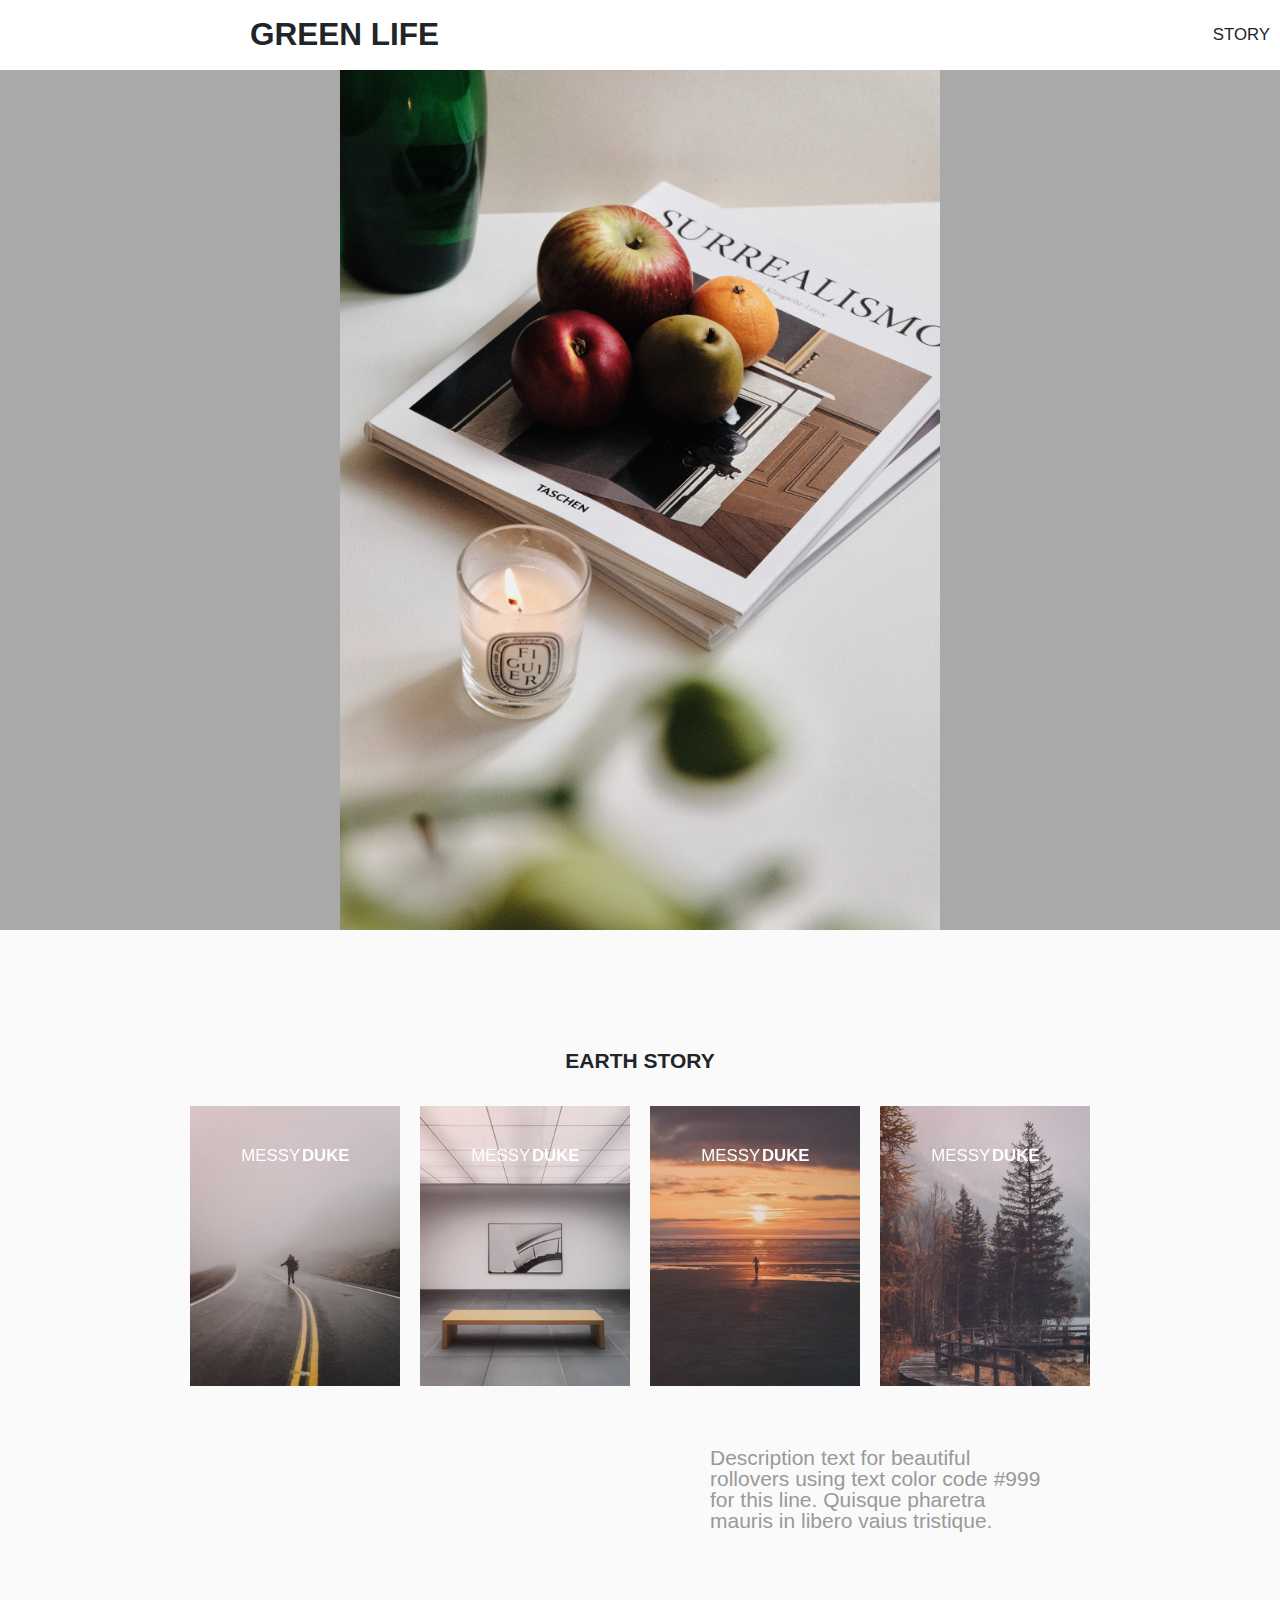
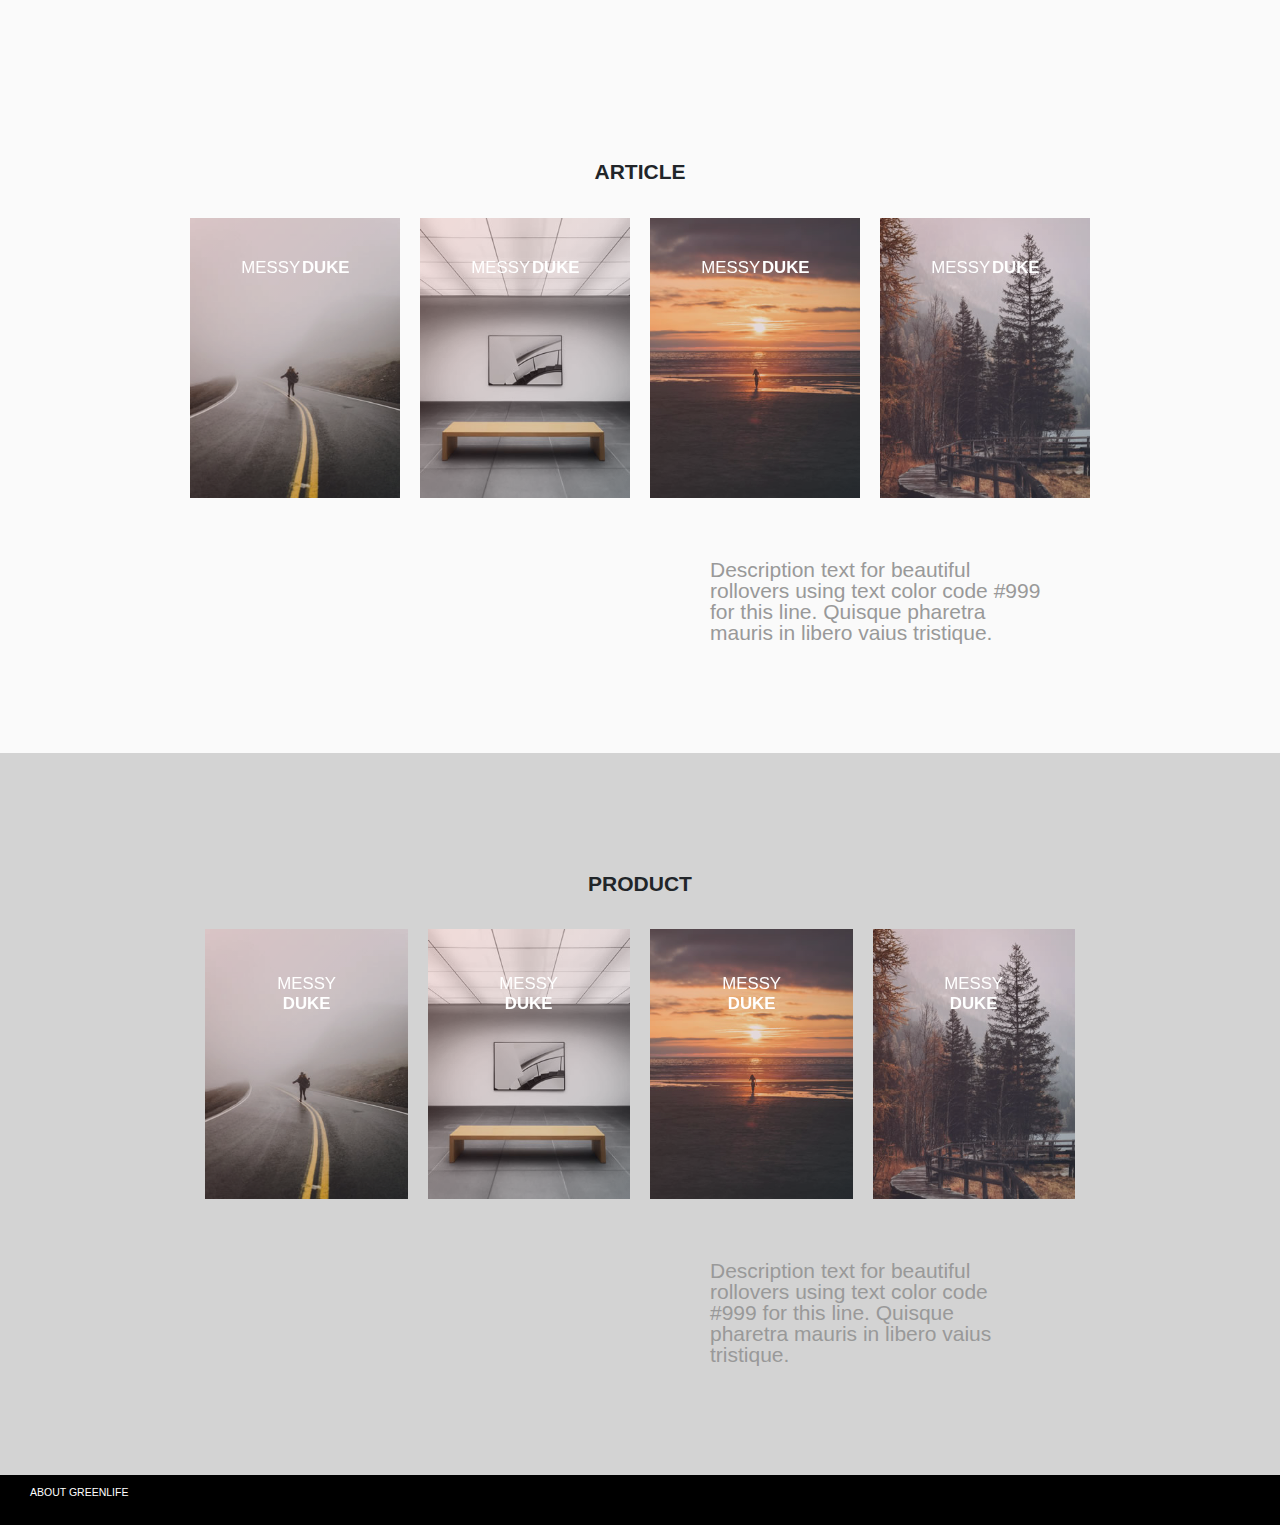
<file: index.html>
<!DOCTYPE html>
<html lang="en">

<head>
  <meta charset="UTF-8" />
  <meta name="viewport" content="width=device-width, initial-scale=1.0" />
  <meta http-equiv="X-UA-Compatible" content="ie=edge" />

  <link rel="stylesheet" href="https://fonts.googleapis.com/css?family=Open+Sans:400,600" />

  <!-- Google web font "Open Sans" -->
  <link rel="stylesheet" href="css/all.min.css" />
  <link rel="stylesheet" href="css/bootstrap.min.css" />
  <link rel="stylesheet" href="css/templatemo-style.css" />
  <title>예린이의 그린라이프</title>
  <meta name="whatmeans" content="whatmeans" />
  <meta name="description" content="그린라이프에 대하여">
  <meta name="keywords" content="그린라이프">
  <meta property="og:type" content="website">
  <meta property="og:title" content="예린이의 그린라이프">
  <meta property="og:description" content="그린라이프에 대하여">
  <meta property="og:url" content="https://ourgreenworld.netlify.app/">
  <meta property="al:web:url" content="https://ourgreenworld.netlify.app/">
  <meta name="viewport" content="width=device-width">
  <meta property="twitter:title" content="예린이의 그린라이프">
  <meta name="twitter:description" content="그린라이프에 대하여">
  <link rel="canonical" href="https://ourgreenworld.netlify.app/">
</head>

<body>

  <!-- 브랜드이름과 메뉴바 -->
 <div class="nav">
    <div class="brand-name">GREEN LIFE</div>
    <div class="nav-right-items">
      <div class="nav-item">STORY</div>
    </div>
      </div>
 
<!-- main사진 -->
  <div id="our_place">

    <div class="colorbox">
    <div class="picture-container-01">
          <img src="img/image_1.jpg" alt="Image" class="img-fluid"  />
        </div>
      </div>
        </div>
  
<!-- CONTENTS -->
<div class="contents">
    <!-- EARTH STORY -->
    <section id="gallery">
      <div class="container-fluid">
        <div class="row">
          <div class="col-12 tm-section-title-mb tm-gallery-title-col">
            <div class="tm-section-title-2">EARTH STORY</div>
            <!-- <hr class="tm-section-title-underline" /> -->
<!-- 글 옆에 줄 긋기 -->
          </div>
  
          <div class="col-12">
            <div class="grid">
              <figure class="effect-duke mb-3">
                <img src="img/forty_image_11.jpg" alt="Image" class="img-fluid" />
                <figcaption>
                  <h2>Messy <span>Duke</span></h2>
                  <p>When he looks at the sky, he feels to run.</p>
                  <a href="#">View more</a>
                </figcaption>
              </figure>
              <figure class="effect-duke">
                <img src="img/forty_image_12.jpg" alt="Image" class="img-fluid" />
                <figcaption>
                  <h2>Messy <span>Duke</span></h2>
                  <p>When he looks at the sky, he feels to run.</p>
                  <a href="page-2.html">View more</a>
                </figcaption>
              </figure>
              <figure class="effect-duke mb-3">
                <img src="img/forty_image_13.jpg" alt="Image" class="img-fluid" />
                <figcaption>
                  <h2>Messy <span>Duke</span></h2>
                  <p>When he looks at the sky, he feels to run.</p>
                  <a href="#">View more</a>
                </figcaption>
              </figure>
              <figure class="effect-duke">
                <img src="img/forty_image_14.jpg" alt="Image" class="img-fluid" />
                <figcaption>
                  <h2>Messy <span>Duke</span></h2>
                  <p>When he looks at the sky, he feels to run.</p>
                  <a href="#">View more</a>
                </figcaption>
              </figure>
            </div>
          </div>
  
          <div class="col-md-6 tm-section-col-4">
            <div class="tm-section-text-container-4">
              <p class="tm-text-secondary mb-0">
                Description text for beautiful rollovers using text color code
                #999 for this line. Quisque pharetra mauris in libero vaius
                tristique.
              </p>
            </div>
          </div>
        </div>
      </div>
    </section>

  <!-- ARTICLE -->
  <section id="gallery">
    <div class="container-fluid">
      <div class="row">
        <div class="col-12 tm-section-title-mb tm-gallery-title-col">
          <div class="tm-section-title-2">ARTICLE</div>
<!-- <hr class="tm-section-title-underline" /> -->
<!-- 글 옆에 줄 긋기 -->
        </div>

        <div class="col-12">
          <div class="grid">
            <figure class="effect-duke mb-3">
              <img src="img/forty_image_11.jpg" alt="Image" class="img-fluid" />
              <figcaption>
                <h2>Messy <span>Duke</span></h2>
                <p>When he looks at the sky, he feels to run.</p>
                <a href="#">View more</a>
              </figcaption>
            </figure>
            <figure class="effect-duke">
              <img src="img/forty_image_12.jpg" alt="Image" class="img-fluid" />
              <figcaption>
                <h2>Messy <span>Duke</span></h2>
                <p>When he looks at the sky, he feels to run.</p>
                <a href="page-2.html">View more</a>
              </figcaption>
            </figure>
            <figure class="effect-duke mb-3">
              <img src="img/forty_image_13.jpg" alt="Image" class="img-fluid" />
              <figcaption>
                <h2>Messy <span>Duke</span></h2>
                <p>When he looks at the sky, he feels to run.</p>
                <a href="#">View more</a>
              </figcaption>
            </figure>
            <figure class="effect-duke">
              <img src="img/forty_image_14.jpg" alt="Image" class="img-fluid" />
              <figcaption>
                <h2>Messy <span>Duke</span></h2>
                <p>When he looks at the sky, he feels to run.</p>
                <a href="#">View more</a>
              </figcaption>
            </figure>
          </div>
        </div>

        <div class="col-md-6 tm-section-col-4">
          <div class="tm-section-text-container-4">
            <p class="tm-text-secondary mb-0">
              Description text for beautiful rollovers using text color code
              #999 for this line. Quisque pharetra mauris in libero vaius
              tristique.
            </p>
          </div>
        </div>
      </div>
    </div>
  </section>
</div>

   <!-- PRODUCT -->
   <div class="product-colorbox">   
   <section id="gallery">
    <div class="container-fluid">
      <div class="row">
        <div class="col-12 tm-section-title-mb tm-gallery-title-col">
          <div class="tm-section-title-2">PRODUCT</div>
        </div>
          <!-- <hr class="tm-section-title-underline" /> -->
          <!-- 글 옆에 줄 긋기 -->
        </div>
        <div class="col-12">
          <div class="grid">
            <figure class="effect-duke mb-3">
              <img src="img/forty_image_11.jpg" alt="Image" class="img-fluid" />
              <figcaption>
                <h2>Messy <span>Duke</span></h2>
                <p>When he looks at the sky, he feels to run.</p>
                <a href="#">View more</a>
              </figcaption>
            </figure>
            <figure class="effect-duke">
              <img src="img/forty_image_12.jpg" alt="Image" class="img-fluid" />
              <figcaption>
                <h2>Messy <span>Duke</span></h2>
                <p>When he looks at the sky, he feels to run.</p>
                <a href="page-2.html">View more</a>
              </figcaption>
            </figure>
            <figure class="effect-duke mb-3">
              <img src="img/forty_image_13.jpg" alt="Image" class="img-fluid" />
              <figcaption>
                <h2>Messy <span>Duke</span></h2>
                <p>When he looks at the sky, he feels to run.</p>
                <a href="#">View more</a>
              </figcaption>
            </figure>
            <figure class="effect-duke">
              <img src="img/forty_image_14.jpg" alt="Image" class="img-fluid" />
              <figcaption>
                <h2>Messy <span>Duke</span></h2>
                <p>When he looks at the sky, he feels to run.</p>
                <a href="#">View more</a>
              </figcaption>
            </figure>
          </div>
        </div>

        <div class="col-md-6 tm-section-col-4">
          <div class="tm-section-text-container-4">
            <p class="tm-text-secondary mb-0">
              Description text for beautiful rollovers using text color code
              #999 for this line. Quisque pharetra mauris in libero vaius
              tristique.
            </p>
          </div>
        </div>
      </div>
    </div>
  </section>
 <!-- INFORMATION -->
<div class="information">
  <div class="about">ABOUT GREENLIFE</div>
</div>
  <!-- Contact -->
  <!-- <section id="contact" class="tm-section-contact">
    <div class="row tm-contact-section">
      <div class="col-md-6 px-0">
        <div class="tm-bg-white-alpha tm-contact-left">
          <div class="media mb-5">
            <a href="#" class="tm-contact-link">
              <span class="tm-contact-icon-container">
                <span class="tm-contact-icon-container-inner">
                  <i class="fas fa-phone tm-contact-icon tm-phone-icon"></i>
                </span>
              </span>
              <span class="media-body"> 010-020-0340 </span>
            </a>
          </div>
          <div class="media mb-5">
            <a href="mailto:" class="tm-contact-link">
              <span class="tm-contact-icon-container">
                <span class="tm-contact-icon-container-inner">
                  <i class="fas fa-envelope tm-contact-icon"></i>
                </span>
              </span>
              <span class="media-body"> info@company.com </span>
            </a>
          </div>
          <div class="media">
            <a href="" class="tm-contact-link">
              <span class="tm-contact-icon-container">
                <span class="tm-contact-icon-container-inner">
                  <i class="fas fa-map-marker-alt tm-contact-icon"></i>
                </span>
              </span>
              <span class="media-body">
                6120 Suspendisse ultricies<br />Scelerisque tellus, ID
                10260<br />Magna aliquet porttitor
              </span>
            </a>
          </div>
        </div>
      </div>
      <div class="col-md-6 px-0">
        <div class="tm-contact-form-container">
          <form action="index.html" method="POST" class="tm-contact-form">
            <div class="form-group">
              <input type="text" id="contact_name" name="contact_name"
                class="form-control rounded-0 border-top-0 border-right-0 border-left-0" placeholder="Your Name"
                required />
            </div>
            <div class="form-group">
              <input type="email" id="contact_email" name="contact_email"
                class="form-control rounded-0 border-top-0 border-right-0 border-left-0" placeholder="Email" required />
            </div>
            <div class="form-group">
              <textarea rows="4" id="contact_message" name="contact_message"
                class="form-control rounded-0 border-top-0 border-right-0 border-left-0" placeholder="Message"
                required></textarea>
            </div>
            <div class="text-right">
              <button type="submit" class="btn tm-btn-submit rounded-0">
                Send
              </button>
            </div>
          </form>
        </div>
      </div>
    </div>
  </section>

  <section id="outro">
    <div class="container-fluid">
      <div class="row">
        <div class="col-sm-12 col-md-6">
          <div class="tm-section-text-container-5 tm-text-white">
            <p>
              Fusce a porttitor augue. Phasellus nec faucibus erat, vitae
              sagittis arcu. Quisque viverra dui purus, at rutrum nibh
              suscipit ut.
            </p>
            <i>&ldquo;Lorem ipsum dolor sit amet, consectetur adipiscing
              elit. Duis cursus ac mauris maximus auctor.&rdquo;</i>
          </div>
        </div>
        <div class="col-sm-12 col-md-6">
          <div class="tm-section-text-container-6">
            <a class="tm-social-icon-container">
              <span class="tm-social-icon-container-inner">
                <i class="fab fa-facebook-f"></i>
              </span>
            </a>
            <a class="tm-social-icon-container">
              <span class="tm-social-icon-container-inner">
                <i class="fab fa-twitter"></i>
              </span>
            </a>
            <a class="tm-social-icon-container">
              <span class="tm-social-icon-container-inner">
                <i class="fab fa-instagram"></i>
              </span>
            </a>
            <a class="tm-social-icon-container">
              <span class="tm-social-icon-container-inner">
                <i class="fab fa-google-plus-g"></i>
              </span>
            </a>
          </div>
        </div>
      </div>
      <div class="row">
        <footer class="col-sm-12 col-md-6 offset-md-6 px-md-0">
          <p class="tm-copyright-text mb-0 tm-text-primary">
            Copyright &copy; 2019 Company Name

            - Design: <a rel="nofollow" href="https://www.facebook.com/templatemo">TemplateMo</a>
          </p>
        </footer>
      </div>
    </div>
  </section>
  </div>
</body>

</html> -->
</file>
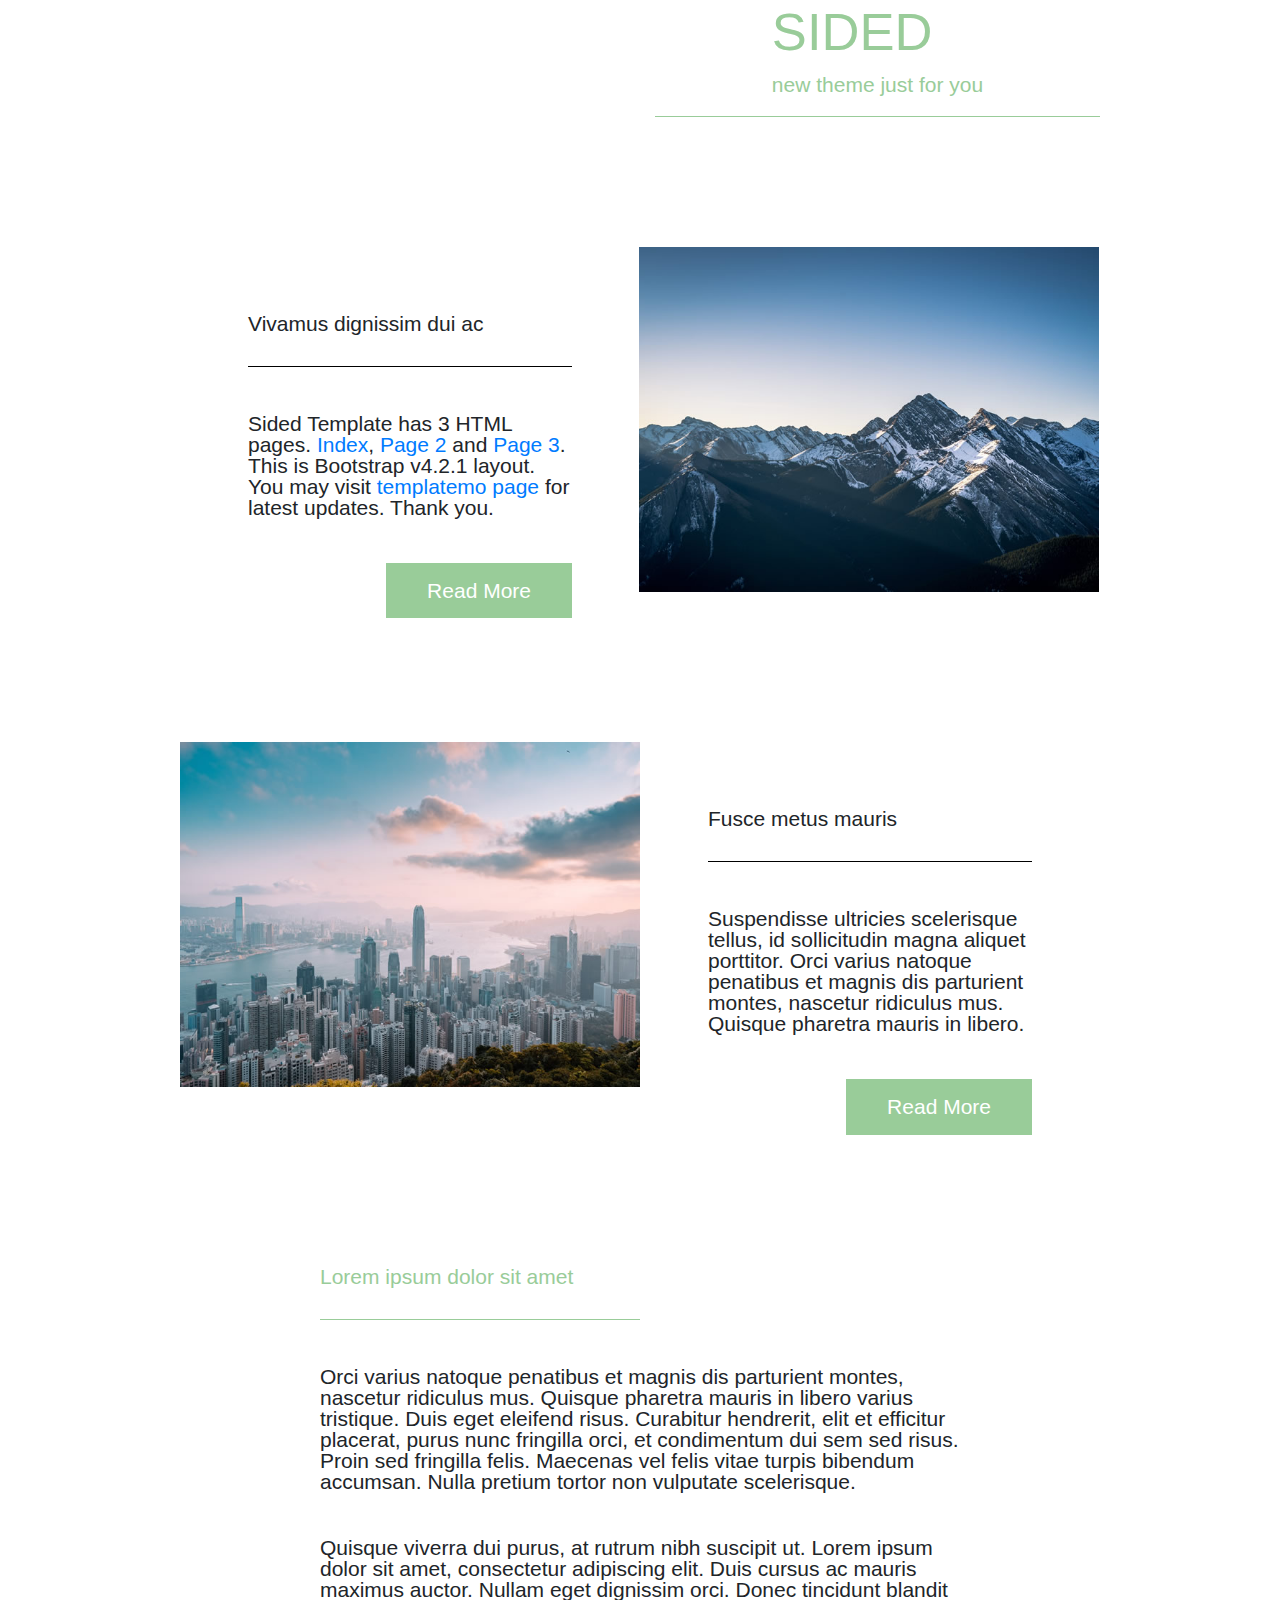
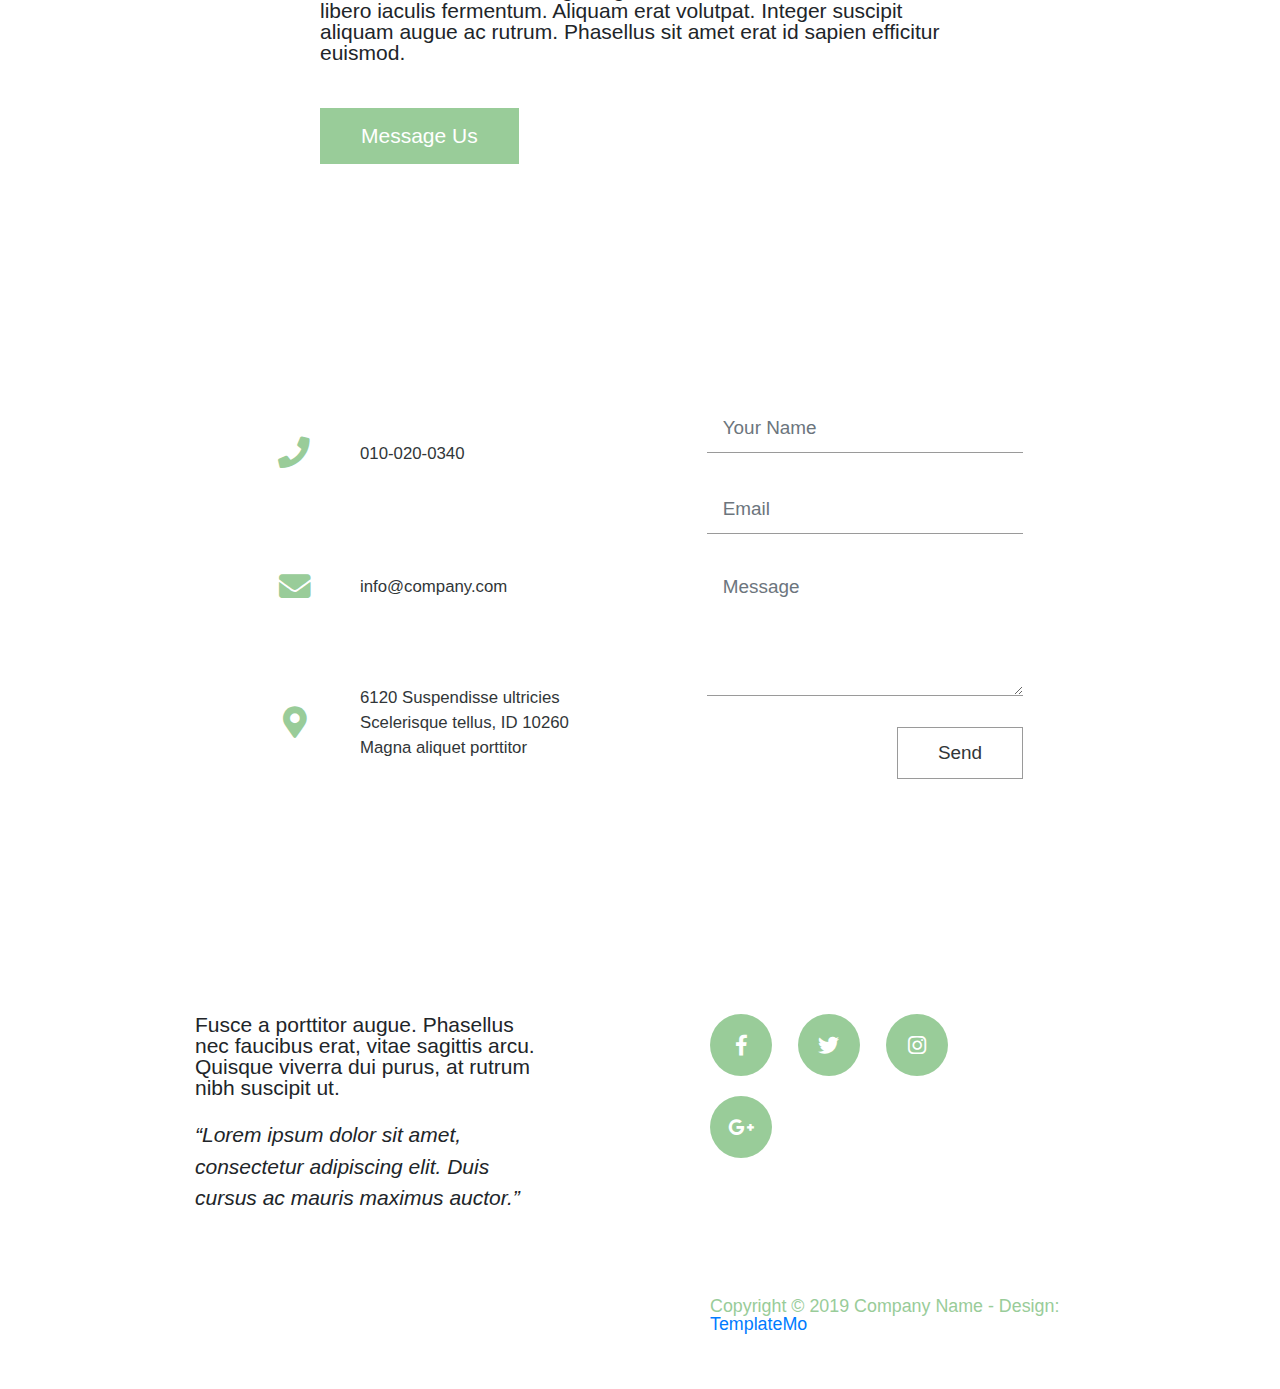
<file: page-2.html>
<!DOCTYPE html>
<html lang="en">
  <head>
    <meta charset="UTF-8" />
    <meta name="viewport" content="width=device-width, initial-scale=1.0" />
    <meta http-equiv="X-UA-Compatible" content="ie=edge" />

    <link rel="stylesheet" href="https://fonts.googleapis.com/css?family=Open+Sans:400,600" />
    <!-- Google web font "Open Sans" -->
    <link rel="stylesheet" href="css/all.min.css" />
    <link rel="stylesheet" href="css/bootstrap.min.css" />
    <link rel="stylesheet" href="css/templatemo-style.css" />
    <title>Sided Bootstrap 4 Theme</title>
  </head>
<!--
Sided Template
https://templatemo.com/tm-527-sided
-->
  <body>
    <div class="columns-bg">
      <!-- Logo & Intro -->
      <section id="logo" class="tm-section-logo">
        <div class="container-fluid">
          <div class="row">
            <div class="col-sm-12 offset-sm-0 col-md-6 offset-md-6">
              <div class="tm-site-name-container">
                <div class="tm-site-name-container-inner">
                  <h1 class="text-uppercase tm-text-primary tm-site-name">
                    Sided
                  </h1>
                  <p class="tm-text-primary tm-site-description">
                    new theme just for you
                  </p>
                </div>
              </div>
            </div>
          </div>
        </div>
      </section>

      <!-- Section 1 -->
      <section id="section_1" class="tm-p-2-section-1 tm-sm-bg-blue">
        <div class="container-fluid">
          <div class="row flex-column-reverse flex-lg-row">
            <div class="col-md-12 col-lg-6 tm-text-left-container">
              <div class="tm-section-text-container-3 tm-bg-white-alpha h-100">
                <h2 class="tm-section-title-mb">Vivamus dignissim dui ac</h2>
                <hr class="tm-hr-mb" />
                <p class="tm-p-mb">
                  Sided Template has 3 HTML pages. <a href="index.html">Index</a>, <a href="page-2.html">Page 2</a> and <a href="page-3.html">Page 3</a>.
                  This is Bootstrap v4.2.1 layout. You may visit <a rel="nofollow" href="https://www.facebook.com/templatemo">templatemo page</a> for latest updates. Thank you.
                </p>
                <div class="text-right">
                  <a href="#section_2" class="btn btn-primary">Read More</a>
                </div>
              </div>
            </div>
            <div
              class="col-md-12 col-lg-6 tm-section-image-container tm-img-right-container"
            >
              <img
                src="img/forty_image_21.jpg"
                alt="Image"
                class="img-fluid tm-img-right"
              />
            </div>
          </div>
        </div>
      </section>

      <!-- Section 2 -->
      <section id="section_2" class="tm-section-4">
        <div class="container-fluid">
          <div class="row">
            <div
              class="col-md-12 col-lg-6 tm-section-image-container tm-img-left-container"
            >
              <img src="img/forty_image_22.jpg" alt="Image" class="img-fluid" />
            </div>
            <div class="col-md-12 col-lg-6 pl-lg-0">
              <div class="tm-section-text-container-3 tm-bg-gray h-100">
                <h2 class="tm-section-title-mb">Fusce metus mauris</h2>
                <hr class="tm-hr-mb" />
                <p class="tm-p-mb">
                  Suspendisse ultricies scelerisque tellus, id sollicitudin
                  magna aliquet porttitor. Orci varius natoque penatibus et
                  magnis dis parturient montes, nascetur ridiculus mus. Quisque
                  pharetra mauris in libero.
                </p>
                <div class="text-right">
                  <a href="#section_3" class="btn btn-primary">Read More</a>
                </div>
              </div>
            </div>
          </div>
        </div>
      </section>

      <section id="section_3" class="tm-section-4">
        <div class="container-fluid">
          <div class="row">
            <div class="col-12">
              <div class="tm-section-text-container-7 tm-bg-dark-gray">
                <h2 class="tm-section-title-mb tm-text-primary-bright">
                  Lorem ipsum dolor sit amet
                </h2>
                <hr
                  class="tm-hr-mb tm-hr-primary-bright tm-section-underline ml-0"
                />
                <p class="tm-p-mb">
                  Orci varius natoque penatibus et magnis dis parturient montes,
                  nascetur ridiculus mus. Quisque pharetra mauris in libero
                  varius tristique. Duis eget eleifend risus. Curabitur
                  hendrerit, elit et efficitur placerat, purus nunc fringilla
                  orci, et condimentum dui sem sed risus. Proin sed fringilla
                  felis. Maecenas vel felis vitae turpis bibendum accumsan.
                  Nulla pretium tortor non vulputate scelerisque.
                </p>
                <p class="tm-p-mb">
                  Quisque viverra dui purus, at rutrum nibh suscipit ut. Lorem
                  ipsum dolor sit amet, consectetur adipiscing elit. Duis cursus
                  ac mauris maximus auctor. Nullam eget dignissim orci. Donec
                  tincidunt blandit libero iaculis fermentum. Aliquam erat
                  volutpat. Integer suscipit aliquam augue ac rutrum. Phasellus
                  sit amet erat id sapien efficitur euismod.
                </p>
                <div class="mb-2">
                  <a href="#contact" class="btn btn-primary">Message Us</a>
                </div>
              </div>
            </div>
          </div>
        </div>
      </section>

      <!-- Contact -->
      <section id="contact" class="tm-section-contact">
        <div class="row tm-contact-section">
          <div class="col-md-6 px-0">
            <div class="tm-bg-white-alpha tm-contact-left">
              <div class="media mb-5">
                <a href="#" class="tm-contact-link">
                  <span class="tm-contact-icon-container">
                    <span class="tm-contact-icon-container-inner">
                      <i class="fas fa-phone tm-contact-icon tm-phone-icon"></i>
                    </span>
                  </span>
                  <span class="media-body"> 010-020-0340 </span>
                </a>
              </div>
              <div class="media mb-5">
                <a href="mailto:" class="tm-contact-link">
                  <span class="tm-contact-icon-container">
                    <span class="tm-contact-icon-container-inner">
                      <i class="fas fa-envelope tm-contact-icon"></i>
                    </span>
                  </span>
                  <span class="media-body"> info@company.com </span>
                </a>
              </div>
              <div class="media">
                <a href="" class="tm-contact-link">
                  <span class="tm-contact-icon-container">
                    <span class="tm-contact-icon-container-inner">
                      <i class="fas fa-map-marker-alt tm-contact-icon"></i>
                    </span>
                  </span>
                  <span class="media-body">
                    6120 Suspendisse ultricies<br />Scelerisque tellus, ID
                    10260<br />Magna aliquet porttitor
                  </span>
                </a>
              </div>
            </div>
          </div>
          <div class="col-md-6 px-0">
            <div class="tm-contact-form-container">
              <form action="index.html" method="POST" class="tm-contact-form">
                <div class="form-group">
                  <input
                    type="text"
                    id="contact_name"
                    name="contact_name"
                    class="form-control rounded-0 border-top-0 border-right-0 border-left-0"
                    placeholder="Your Name"
                    required
                  />
                </div>
                <div class="form-group">
                  <input
                    type="email"
                    id="contact_email"
                    name="contact_email"
                    class="form-control rounded-0 border-top-0 border-right-0 border-left-0"
                    placeholder="Email"
                    required
                  />
                </div>
                <div class="form-group">
                  <textarea
                    rows="4"
                    id="contact_message"
                    name="contact_message"
                    class="form-control rounded-0 border-top-0 border-right-0 border-left-0"
                    placeholder="Message"
                    required
                  ></textarea>
                </div>
                <div class="text-right">
                  <button type="submit" class="btn tm-btn-submit rounded-0">
                    Send
                  </button>
                </div>
              </form>
            </div>
          </div>
        </div>
      </section>

      <section id="outro">
        <div class="container-fluid">
          <div class="row">
            <div class="col-sm-12 col-md-6">
              <div class="tm-section-text-container-5 tm-text-white">
                <p>
                  Fusce a porttitor augue. Phasellus nec faucibus erat, vitae
                  sagittis arcu. Quisque viverra dui purus, at rutrum nibh
                  suscipit ut.
                </p>
                <i
                  >&ldquo;Lorem ipsum dolor sit amet, consectetur adipiscing
                  elit. Duis cursus ac mauris maximus auctor.&rdquo;</i
                >
              </div>
            </div>
            <div class="col-sm-12 col-md-6">
              <div class="tm-section-text-container-6">
                <a class="tm-social-icon-container">
                  <span class="tm-social-icon-container-inner">
                    <i class="fab fa-facebook-f"></i>
                  </span>
                </a>
                <a class="tm-social-icon-container">
                  <span class="tm-social-icon-container-inner">
                    <i class="fab fa-twitter"></i>
                  </span>
                </a>
                <a class="tm-social-icon-container">
                  <span class="tm-social-icon-container-inner">
                    <i class="fab fa-instagram"></i>
                  </span>
                </a>
                <a class="tm-social-icon-container">
                  <span class="tm-social-icon-container-inner">
                    <i class="fab fa-google-plus-g"></i>
                  </span>
                </a>
              </div>
            </div>
          </div>
          <div class="row">
            <footer class="col-sm-12 col-md-6 offset-md-6 px-md-0">
              <p class="tm-copyright-text mb-0 tm-text-primary">
                Copyright &copy; 2019 Company Name 
                
                - Design: <a rel="nofollow" href="https://www.facebook.com/templatemo">TemplateMo</a>
              </p>
            </footer>
          </div>
        </div>
      </section>
    </div>
    <!-- /.columns-bg -->
  </body>
</html>
</file>
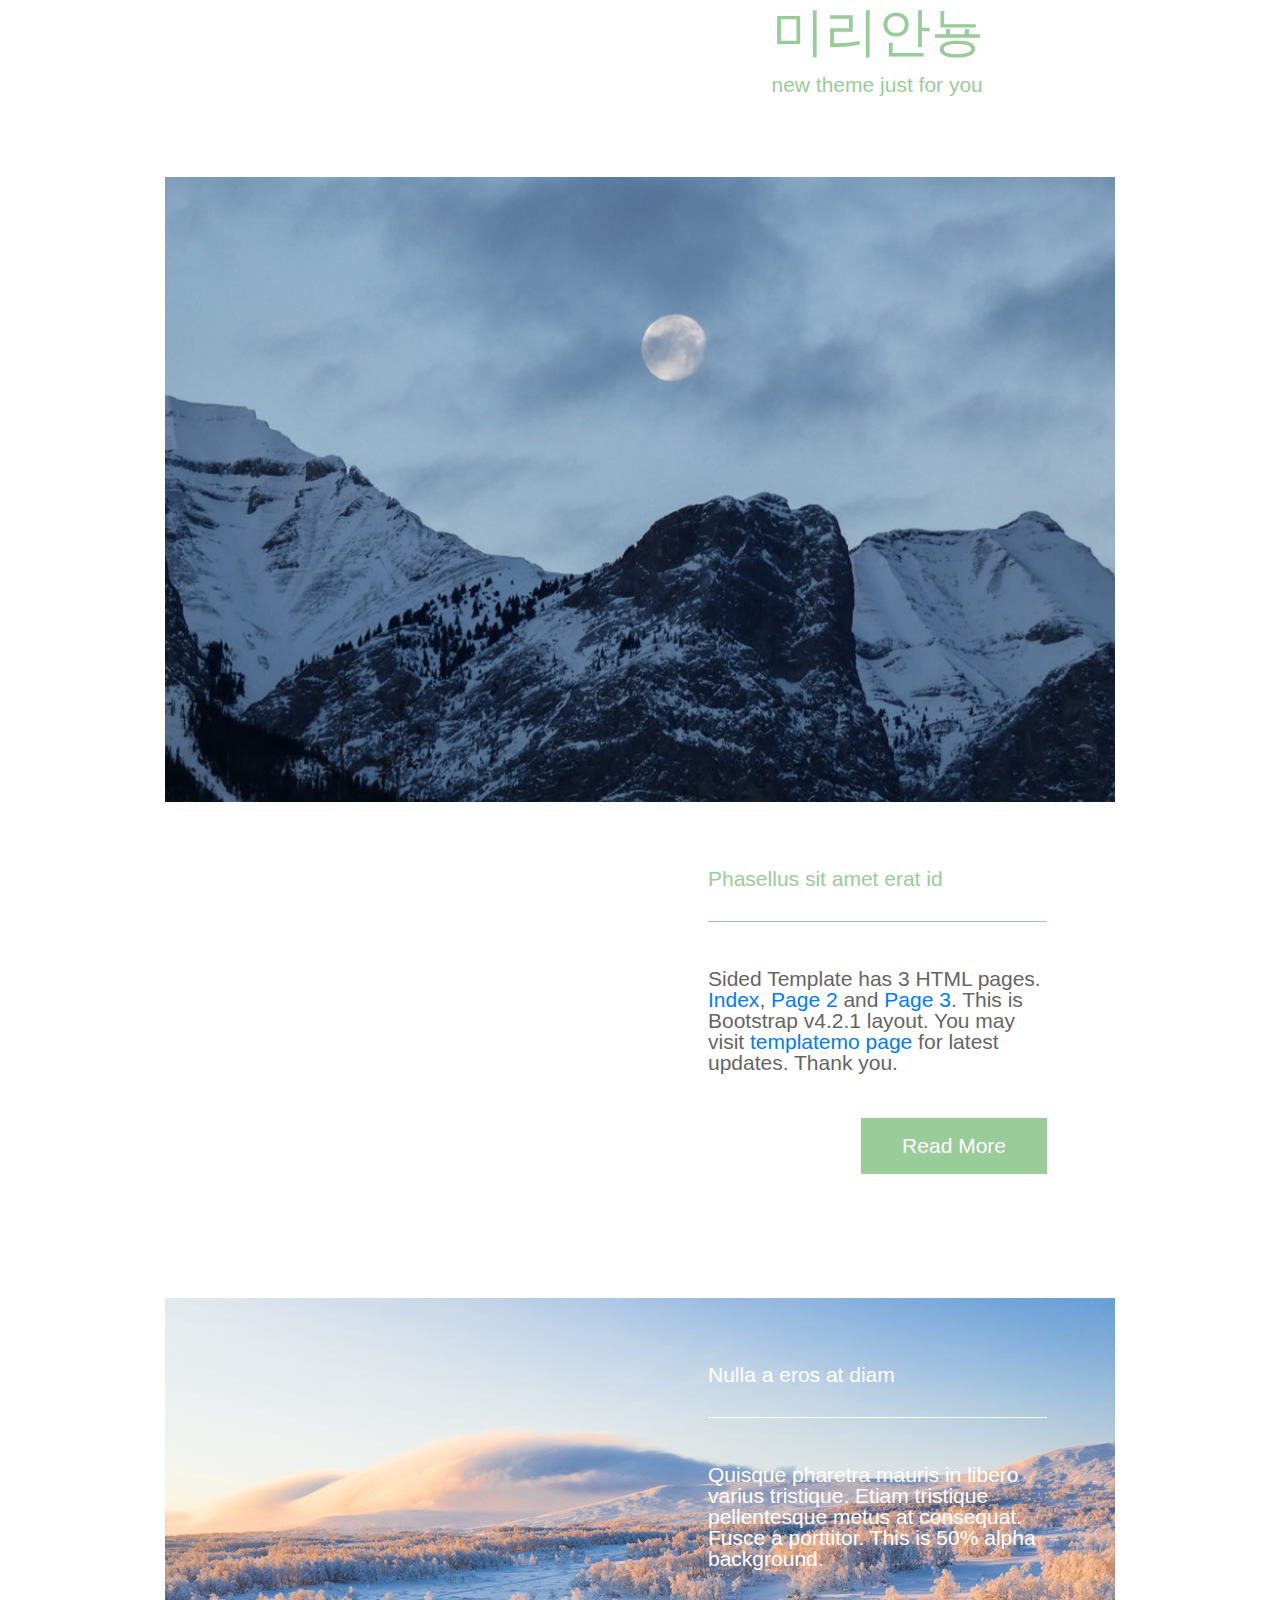
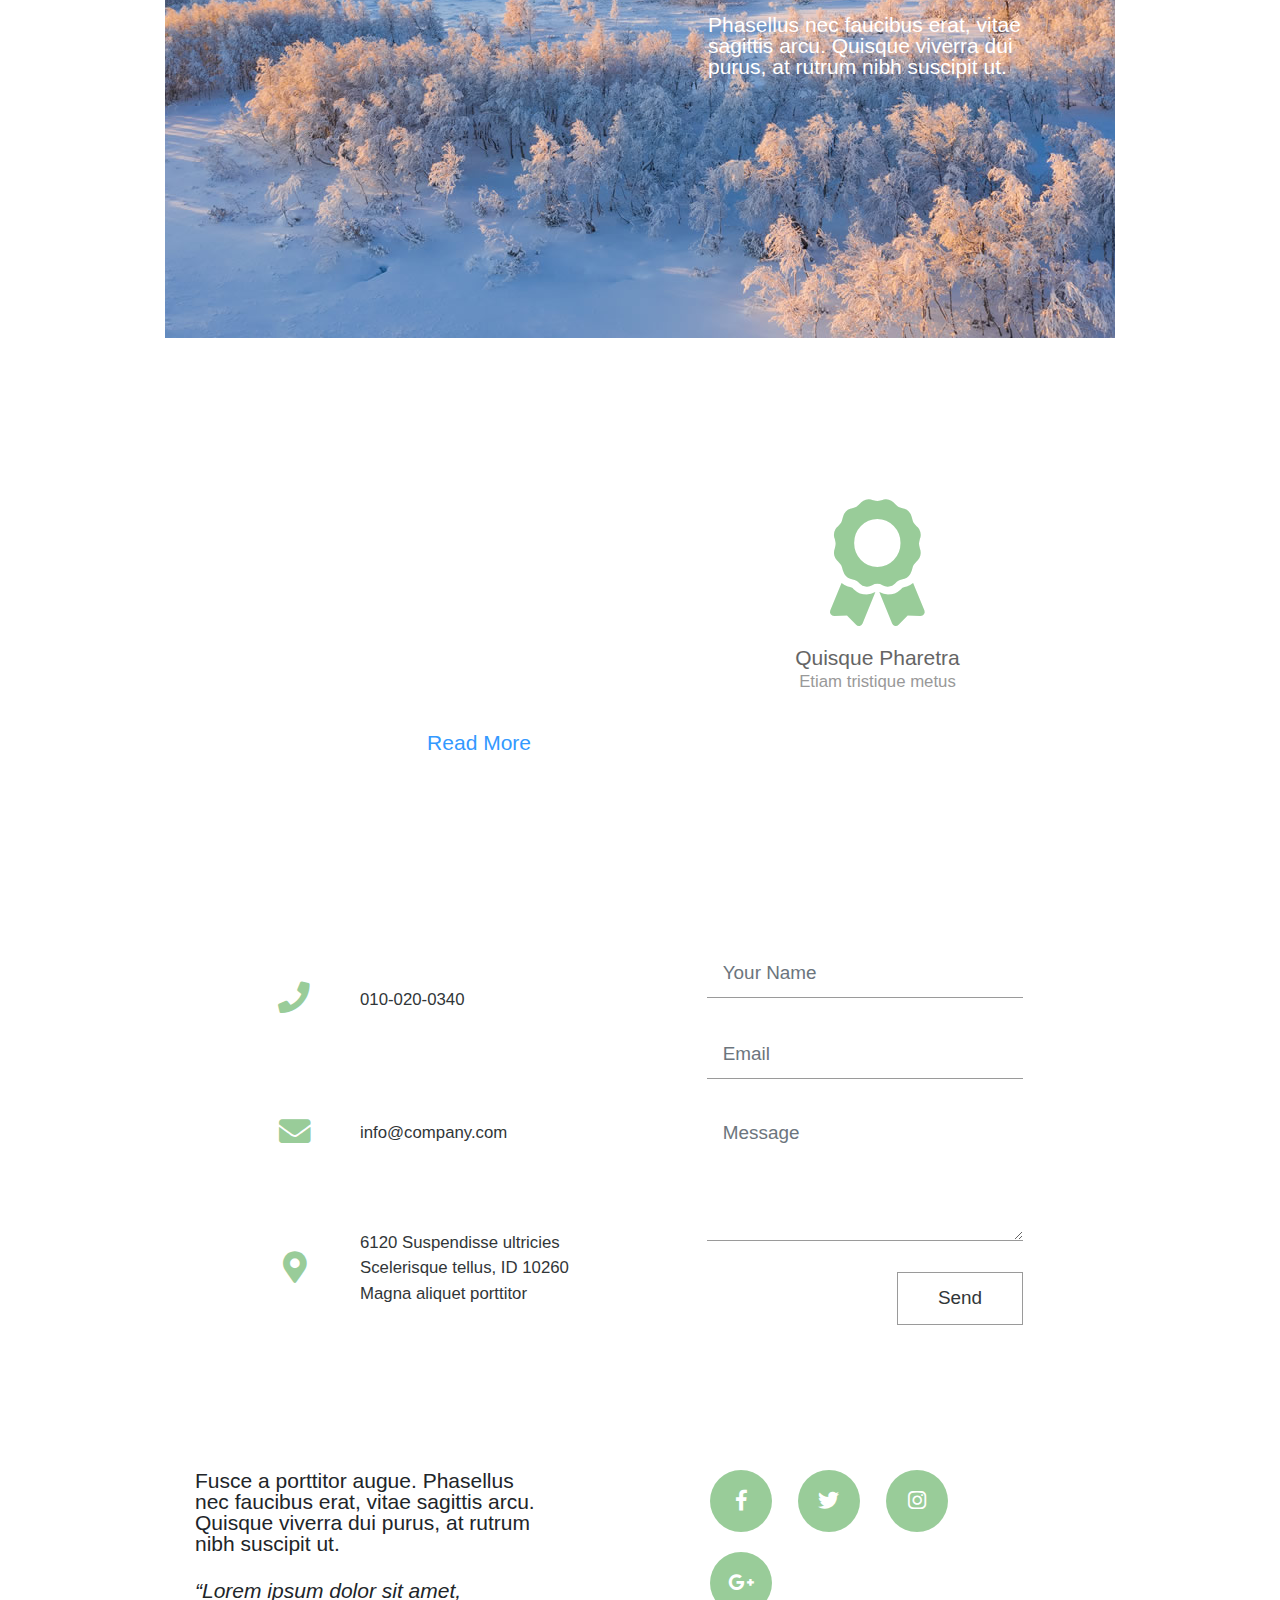
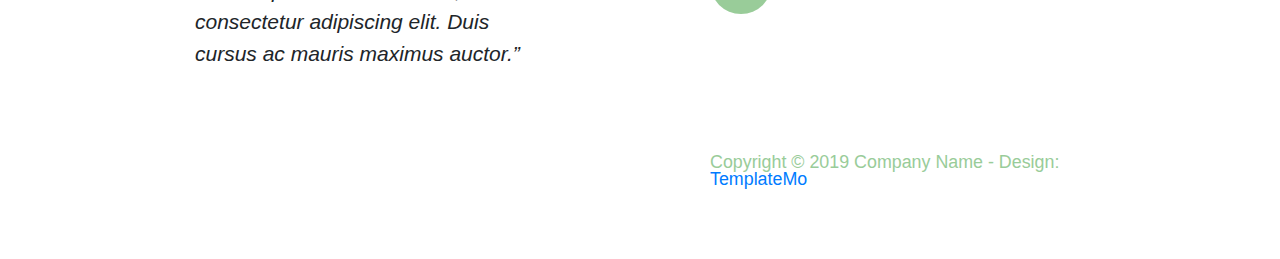
<file: page-3.html>
<!DOCTYPE html>
<html lang="en">
  <head>
    <meta charset="UTF-8" />
    <meta name="viewport" content="width=device-width, initial-scale=1.0" />
    <meta http-equiv="X-UA-Compatible" content="ie=edge" />

    <link rel="stylesheet" href="https://fonts.googleapis.com/css?family=Open+Sans:400,600" />
    <!-- Google web font "Open Sans" -->
    <link rel="stylesheet" href="css/all.min.css" />
    <link rel="stylesheet" href="css/bootstrap.min.css" />
    <link rel="stylesheet" href="css/templatemo-style.css" />
    <title>Sided Bootstrap 4 Theme</title>
  </head>
<!--
Sided Template
https://templatemo.com/tm-527-sided
-->
  <body>
    <div class="columns-bg">
      <!-- Logo & Intro -->
      <section id="logo" class="tm-section-logo tm-section-logo-short">
        <div class="container-fluid">
          <div class="row">
            <div class="col-sm-12 offset-sm-0 col-md-6 offset-md-6">
              <div class="tm-site-name-container border-bottom-0">
                <div class="tm-site-name-container-inner">
                  <h1 class="text-uppercase tm-text-primary tm-site-name">
                    미리안뇽
                  </h1>
                  <p class="tm-text-primary tm-site-description mb-0">
                    new theme just for you
                  </p>
                </div>
              </div>
            </div>
          </div>
        </div>
      </section>

      <!-- 1st Section, Full Width Image -->
      <section class="tm-p-3-section-1">
        <div class="container-fluid" id="bg_img_31"></div>
      </section>

      <!-- 2nd Section -->
      <section>
        <div class="container-fluid">
          <div class="row">
            <div
              class="col-sm-12 col-md-6 px-0 tm-sm-bg-blue tm-section-image-container tm-img-left-container tm-section-icon-container">
              <i class="fas fa-6x fa-snowflake text-white"></i>
            </div>
            <div class="col-sm-12 col-md-6 px-0">
              <div class="tm-section-text-container-8 h-100">
                <h2 class="tm-section-title-mb tm-text-primary-bright">
                  Phasellus sit amet erat id
                </h2>
                <hr class="tm-hr-mb tm-hr-primary-bright" />
                <p class="tm-p-mb tm-text-gray">
                  Sided Template has 3 HTML pages. <a href="index.html">Index</a>, <a href="page-2.html">Page 2</a> and <a href="page-3.html">Page 3</a>.
                  This is Bootstrap v4.2.1 layout. You may visit <a rel="nofollow" href="https://www.facebook.com/templatemo">templatemo page</a> for latest updates. Thank you.
                </p>
                <div class="text-right">
                  <a href="#section_3" class="btn btn-primary">Read More</a>
                </div>
              </div>
            </div>
          </div>
        </div>
      </section>

      <!-- 3rd Section, Full Width Image -->
      <section id="section_3" class="tm-p-3-section-3">
        <div class="container-fluid">
          <div class="row">
            <div class="col-12 px-0">
              <div class="tm-overlay-container" id="bg_img_32">
                <div
                  class="text-white tm-section-text-container-8 tm-bg-black-alpha tm-text-overlay">
                  <h2 class="tm-section-title-mb">Nulla a eros at diam</h2>
                  <hr class="tm-hr-mb tm-hr-white" />
                  <p class="tm-p-mb">
                    Quisque pharetra mauris in libero varius tristique. Etiam
                    tristique pellentesque metus at consequat. Fusce a
                    porttitor. This is 50% alpha background.
                  </p>
                  <p class="mb-0">
                    Phasellus nec faucibus erat, vitae sagittis arcu. Quisque
                    viverra dui purus, at rutrum nibh suscipit ut.
                  </p>
                </div>
              </div>
            </div>
          </div>
        </div>
      </section>

      <!-- 4th Section -->
      <section>
        <div class="container-fluid">
          <div class="row">
            <div class="col-sm-12 col-md-6 p-0 tm-sm-bg-blue">
              <div
                class="tm-section-text-container-8 tm-bg-black-alpha text-white">
                <h2 class="tm-section-title-mb">Morbi a gravida turpis</h2>
                <hr class="tm-hr-mb tm-hr-white" />
                <p class="tm-p-mb">
                  Orci varius natoque penatibus et magnis dis parturient montes,
                  nascetur ridiculus mus. Quisque pharetra mauris in libero
                  vaius tristique. Etiam tristique pellentesque metus at
                  consequat.
                </p>
                <div class="text-right">
                  <a href="#contact" class="btn btn-secondary">Read More</a>
                </div>
              </div>
            </div>
            <div
              class="col-sm-12 col-md-6 px-md-0 tm-section-image-container tm-img-left-container tm-section-icon-container">
              <i class="fas fa-6x fa-award tm-text-primary mb-3"></i>
              <p class="tm-text-gray mb-1">Quisque Pharetra</p>
              <p class="tm-text-secondary small">Etiam tristique metus</p>
            </div>
          </div>
        </div>
      </section>

      <!-- Contact -->
      <section id="contact" class="tm-p-3-section-contact">
        <div class="row tm-contact-section">
          <div class="col-md-6 px-0">
            <div class="tm-bg-white-alpha tm-contact-left">
              <div class="media mb-5">
                <a href="#" class="tm-contact-link">
                  <span class="tm-contact-icon-container">
                    <span class="tm-contact-icon-container-inner">
                      <i class="fas fa-phone tm-contact-icon tm-phone-icon"></i>
                    </span>
                  </span>
                  <span class="media-body"> 010-020-0340 </span>
                </a>
              </div>
              <div class="media mb-5">
                <a href="mailto:" class="tm-contact-link">
                  <span class="tm-contact-icon-container">
                    <span class="tm-contact-icon-container-inner">
                      <i class="fas fa-envelope tm-contact-icon"></i>
                    </span>
                  </span>
                  <span class="media-body"> info@company.com </span>
                </a>
              </div>
              <div class="media">
                <a href="" class="tm-contact-link">
                  <span class="tm-contact-icon-container">
                    <span class="tm-contact-icon-container-inner">
                      <i class="fas fa-map-marker-alt tm-contact-icon"></i>
                    </span>
                  </span>
                  <span class="media-body">
                    6120 Suspendisse ultricies<br />Scelerisque tellus, ID
                    10260<br />Magna aliquet porttitor
                  </span>
                </a>
              </div>
            </div>
          </div>
          <div class="col-md-6 px-0">
            <div class="tm-contact-form-container">
              <form action="index.html" method="POST" class="tm-contact-form">
                <div class="form-group">
                  <input
                    type="text"
                    id="contact_name"
                    name="contact_name"
                    class="form-control rounded-0 border-top-0 border-right-0 border-left-0"
                    placeholder="Your Name"
                    required
                  />
                </div>
                <div class="form-group">
                  <input
                    type="email"
                    id="contact_email"
                    name="contact_email"
                    class="form-control rounded-0 border-top-0 border-right-0 border-left-0"
                    placeholder="Email"
                    required
                  />
                </div>
                <div class="form-group">
                  <textarea
                    rows="4"
                    id="contact_message"
                    name="contact_message"
                    class="form-control rounded-0 border-top-0 border-right-0 border-left-0"
                    placeholder="Message"
                    required
                  ></textarea>
                </div>
                <div class="text-right">
                  <button type="submit" class="btn tm-btn-submit rounded-0">
                    Send
                  </button>
                </div>
              </form>
            </div>
          </div>
        </div>
      </section>

      <section id="outro">
        <div class="container-fluid">
          <div class="row">
            <div class="col-sm-12 col-md-6">
              <div class="tm-section-text-container-5 tm-text-white">
                <p>
                  Fusce a porttitor augue. Phasellus nec faucibus erat, vitae
                  sagittis arcu. Quisque viverra dui purus, at rutrum nibh
                  suscipit ut.
                </p>
                <i>&ldquo;Lorem ipsum dolor sit amet, consectetur adipiscing
                  elit. Duis cursus ac mauris maximus auctor.&rdquo;</i>
              </div>
            </div>
            <div class="col-sm-12 col-md-6">
              <div class="tm-section-text-container-6">
                <a class="tm-social-icon-container">
                  <span class="tm-social-icon-container-inner">
                    <i class="fab fa-facebook-f"></i>
                  </span>
                </a>
                <a class="tm-social-icon-container">
                  <span class="tm-social-icon-container-inner">
                    <i class="fab fa-twitter"></i>
                  </span>
                </a>
                <a class="tm-social-icon-container">
                  <span class="tm-social-icon-container-inner">
                    <i class="fab fa-instagram"></i>
                  </span>
                </a>
                <a class="tm-social-icon-container">
                  <span class="tm-social-icon-container-inner">
                    <i class="fab fa-google-plus-g"></i>
                  </span>
                </a>
              </div>
            </div>
          </div>
          <div class="row">
            <footer class="col-sm-12 col-md-6 offset-md-6 px-md-0 ">
              <p class="tm-copyright-text mb-0 tm-text-primary">
                Copyright &copy; 2019 Company Name 
                
                - Design: <a rel="nofollow" href="https://www.facebook.com/templatemo">TemplateMo</a>
              </p>
            </footer>
          </div>
        </div>
      </section>
    </div>
    <!-- /.columns-bg -->

    <script src="js/jquery-3.3.1.min.js"></script>
    <script>
      $(function() {
        // Dynamically set the size of full width background image when browser resize
        $(window).resize(function() {
          const maxImgHeight = 640;
          const minImgHeight = 450;
          const maxContainerWidth = 1310;
          const browserWidth = $(window).width();

          let imgHeight = browserWidth * (maxImgHeight / maxContainerWidth);

          if (imgHeight > maxImgHeight) {
            imgHeight = maxImgHeight;
          } else if (imgHeight < minImgHeight) {
            imgHeight = minImgHeight;
          }

          $("#bg_img_31").height(imgHeight);
        });
      });
    </script>
  </body>
</html>
</file>
<file: css/templatemo-style.css>
/*

Sided Template

https://templatemo.com/tm-527-sided



    Primary color         #99cc99
    Primary bright color  #3399FF
    Gray bg               #f6f6f6
    Dark Gray bg          #eeeeee
*/

html {
  font-family: "Open Sans", Arial, Helvetica, sans-serif;
  font-size: 21px;
  font-weight: 400;
  -webkit-font-smoothing: antialiased;
  scroll-behavior: smooth;
}

body {
  overflow-x: hidden;
}

a,
button {
  transition: all 0.3s ease;
}

a:hover {
  text-decoration: none;
}

/* 브랜드이름과 메뉴바 */

.nav {
  height: 70px;
  align-items: center;
}
.brand-name {
  margin-left: 250px;
  text-align: center;
  font-size: 1.5rem;
  font-weight: bold;
}
.nav-right-items {
  display: flex;
  margin-left: auto;
}
.nav-item {
  margin-right: 10px;
  font-size: 0.8rem;
}


/* main사진 */
.picture-container-01{
  width: 600px;
  margin: auto;
}
.colorbox{
  background-color: darkgrey;
  width:100%;
  height: fit-content;
}


/* CONTENTS */

.container-fluid {
  max-width: 950px;
}
.contents {
  background-color:#FAFAFA;
}

.tm-section-title-2 {
  font-size: 1rem;
  font-weight: bold;
  text-align: center;
}

h2 {font-size: 1rem;}
p {line-height: 1;}


.grid figure figcaption {
  padding: 2em;
  color: #fff;
  text-transform: uppercase;
  font-size: 0.8em;
  -webkit-backface-visibility: hidden;
  backface-visibility: hidden;
}

.product-colorbox {
  background-color: lightgray;
}

/* INFORMATION */
.information{
  background-color: black;
  height: 50px;
  padding: 10px 0px 0px 30px
}
.information {
  
  color: #fff;
  font-size: 0.5rem;
  text-align: left;

}
/* .tm-section-logo {
  padding-top: 170px;
  padding-bottom: 0;
} */

/* .tm-section-logo-short {
  padding-top: 100px;
} */

/* .tm-p-1-section-1 {
  margin-bottom: 80px;
}


.tm-section-4 {
  padding-top: 70px;
  padding-bottom: 70px;
} */

#gallery {
  padding-top: 115px;
  padding-bottom: 110px;
}

.tm-section-contact {
  padding-top: 110px;
  padding-bottom: 90px;
}

#outro {
  padding-top: 90px;
}

#footer {
  padding-top: 30px;
  padding-bottom: 55px;
}

.tm-bg-primary {
  background-color: #99cc99;
}

.tm-text-primary {
  color: #99cc99;
}

.tm-text-primary-bright {
  color: #99cc99;
}

.tm-hr-primary-bright {
  border-color: #99cc99;
}

.tm-hr-white {
  border-color: white;
}

.tm-text-secondary {
  color: #999999;
}

.tm-text-gray {
  color: #656565;
}

.tm-text-accent {
  color: #3698cc;
}


/* 글 옆에 줄 긋기 */
/* .tm-section-title-underline {
  border-top: 1px solid black;
  max-width: 500px;
  margin-right: 0;
  width: 85%;
}  */


/* .tm-bg-white-alpha {
  background-color: rgba(255, 255, 255, 0.5);
}

.tm-bg-black-alpha {
  background-color: rgba(0, 0, 0, 0.5);
} */

/* 
.tm-text-white {
  color: white;
}
 */


.tm-site-name-container {
  max-width: 500px;
  margin-left: auto;
  margin-right: auto;
  border-bottom: 1px solid #99cc99;
  display: flex;
  align-items: center;
  justify-content: center;
}

.tm-site-name-container-inner {
  display: inline-block;
  margin-left: auto;
  margin-right: auto;
}

/* .tm-site-name {
  font-size: 3.5rem;
  font-weight: 600;
} */
/* 
.tm-site-description {
  font-size: 1.3rem;
  margin-bottom: 50px;
} */

.tm-section-text-container {
  padding: 0 50px;
}

.tm-section-text-container-2 {
  padding: 20px 55px 30px;
  max-width: 640px;
}

.tm-section-text-container-3 {
  padding: 64px 68px;
}

.tm-section-col-4 {
  margin-right: 0;
  margin-left: auto;
}

.tm-section-text-container-4 {
  padding: 40px 55px 0;
}

.tm-footer-text-container {
  padding: 0 70px;
}

.tm-section-text-container-5 {
  max-width: 430px;
  padding-right: 85px;
  margin-right: 0;
  margin-left: auto;
}

.tm-section-text-container-6 {
  padding: 0 55px 60px;
}

.tm-section-text-container-8 {
  padding: 64px 68px;
}

.tm-section-title-mb {
  margin-bottom: 30px;
}

.tm-section-title-mb-2 {
  margin-bottom: 50px;
}

.tm-img-right {
  margin-left: -1px; /* to fix 1 px gap in Chrome */
}

.tm-img-left-container,
.tm-text-left-container {
  padding-right: 0;
}

.tm-img-right-container {
  padding-left: 0;
}

/* Common style */
.grid {
  overflow: auto;
  display: flex;
  align-items: baseline;
  margin-left: auto;
  margin-right: auto;
}

.grid figure {
  position: relative;
  overflow: hidden;
  background: #3085a3;
  text-align: center;
  cursor: pointer;
  margin-left: 10px;
  margin-right: 10px;
}

.grid figure img {
  position: relative;
  display: block;
  min-height: 100%;
  max-width: 100%;
  opacity: 0.8;
}


.grid figure figcaption::before,
.grid figure figcaption::after {
  pointer-events: none;
}

.grid figure figcaption,
.grid figure figcaption > a {
  position: absolute;
  top: 0;
  left: 0;
  width: 100%;
  height: 100%;
}

/* Anchor will cover the whole item by default */
/* For some effects it will show as a button */
.grid figure figcaption > a {
  z-index: 1000;
  text-indent: 200%;
  white-space: nowrap;
  font-size: 0;
  opacity: 0;
}

.grid figure h2 {
  word-spacing: -0.15em;
  font-weight: 300;
}

.grid figure h2 span {
  font-weight: 800;
}

.grid figure h2,
.grid figure p {
  margin: 0;
}

.grid figure p {
  letter-spacing: 1px;
  font-size: 68.5%;
}

/*---------------*/
/***** Duke *****/
/*---------------*/

figure.effect-duke {
  background: -webkit-linear-gradient(-45deg, #34495e 0%, #cc6055 100%);
  background: linear-gradient(-45deg, #34495e 0%, #cc6055 100%);
}

figure.effect-duke img,
figure.effect-duke p {
  -webkit-transition: opacity 0.35s, -webkit-transform 0.35s;
  transition: opacity 0.35s, transform 0.35s;
}

figure.effect-duke:hover img {
  opacity: 0.1;
  -webkit-transform: scale3d(2, 2, 1);
  transform: scale3d(2, 2, 1);
}

figure.effect-duke h2 {
  -webkit-transition: -webkit-transform 0.35s;
  transition: transform 0.35s;
  -webkit-transform: scale3d(0.8, 0.8, 1);
  transform: scale3d(0.8, 0.8, 1);
  -webkit-transform-origin: 50% 100%;
  transform-origin: 50% 100%;
}

figure.effect-duke p {
  position: absolute;
  bottom: 0;
  left: 0;
  margin: 20px;
  padding: 30px;
  border: 2px solid #fff;
  text-transform: none;
  font-size: 90%;
  opacity: 0;
  -webkit-transform: scale3d(0.8, 0.8, 1);
  transform: scale3d(0.8, 0.8, 1);
  -webkit-transform-origin: 50% -100%;
  transform-origin: 50% -100%;
}

figure.effect-duke:hover h2,
figure.effect-duke:hover p {
  opacity: 1;
  -webkit-transform: scale3d(1, 1, 1);
  transform: scale3d(1, 1, 1);
}

.tm-contact-section {
  font-size: 0.95rem;
}

.tm-contact-left {
  max-width: 450px;
  margin-left: auto;
  margin-right: 0;
  padding: 70px 45px 70px 70px;
}

.tm-contact-left,
.tm-contact-form-container {
  max-width: 450px;
}

.tm-contact-link {
  color: #313638;
  display: flex;
  align-items: center;
  font-size: 0.8rem;
}

.tm-contact-icon-container {
  display: inline-block;
  background-color: white;
  color: #99cc99;
  width: 70px;
  height: 70px;
  border-radius: 50%;
  margin-right: 30px;
}

.tm-contact-icon-container-inner {
  display: flex;
  align-items: center;
  justify-content: center;
  height: 100%;
}

.tm-social-icon-container {
  cursor: pointer;
  width: 62px;
  height: 62px;
  background-color: #99cc99;
  border-radius: 50%;
  display: inline-block;
  text-align: center;
  margin-right: 20px;
  margin-bottom: 20px;
  align-items: center;
  justify-content: center;
}

.tm-social-icon-container-inner {
  display: flex;
  align-items: center;
  justify-content: center;
  height: 100%;
}

.tm-contact-icon {
  font-size: 1.5rem;
}

.tm-phone-icon {
  margin-top: -2px;
  margin-left: -2px;
}

.tm-contact-form {
  max-width: 380px;
}

.form-group {
  margin-bottom: 1.5rem;
}

.form-control {
  border-color: #9a9a9a;
  font-size: 0.9rem;
}

.form-control:focus {
  box-shadow: none;
}

.tm-contact-form-container {
  padding: 55px 67px;
}

.tm-btn-submit {
  border: 1px solid #9a9a9a;
  padding: 10px 35px;
  color: #313638;
  font-size: 0.9rem;
}

.tm-btn-submit:hover {
  color: #99cc99;
  border-color: #99cc99;
}

.tm-social-icon-container:hover {
  background-color: #568dc0;
}

.tm-social-icon-container i {
  color: white;
}

.tm-copyright-text {
  font-size: 0.85rem;
}

.tm-copyright-link {
  color: #99cc99;
}

.tm-p-2-section-1 {
  margin-top: 70px;
  padding-top: 60px;
  padding-bottom: 60px;
}

.tm-p-3-section-1 {
  padding-top: 82px;
}

.tm-p-3-section-3 {
  margin-top: 60px;
  margin-bottom: 40px;
}

.tm-p-3-section-contact {
  padding-top: 60px;
}

.tm-section-underline {
  width: 50%;
}

.btn {
  padding: 11px 40px;
  border-radius: 0;
}

.btn-primary {
  background-color: #99cc99;
  border-color: #99cc99;
}

.btn-secondary {
  background-color: white;
  border-color: white;
  color: #3399ff;
}

.btn-secondary:hover {
  color: #3399ff;
  background-color: #c5c7ca;
  border-color: #c5c7ca;
}

hr {
  border-color: black;
}

.tm-hr-mb {
  margin-bottom: 46px;
}

.tm-p-mb {
  margin-bottom: 45px;
}

.tm-text-right-container {
  padding-left: 0;
}

.tm-section-text-container-7 {
  padding: 65px 140px;
}

#bg_img_31 {
  background-image: url(../img/forty_image_31.jpg);
  height: 640px;
  background-repeat: no-repeat;
  background-size: cover;
  background-position: center;
}

#bg_img_32 {
  background-image: url(../img/forty_image_32.jpg);
  height: 640px;
  background-repeat: no-repeat;
  background-size: cover;
  background-position: center;
}

.tm-section-icon-container {
  display: flex;
  align-items: center;
  justify-content: center;
  flex-direction: column;
}

.fa-6x {
  font-size: 6em;
}

.tm-overlay-container {
  position: relative;
}

.tm-text-overlay {
  max-width: 498px;
  width: 50%;
  height: 100%;
  margin-left: 50%;
}

.tm-copyright-text {
  padding: 60px 40px 55px 70px;
}

@media (min-width: 1200px) {
  .container {
    max-width: 1280px;
  }
}

@media (max-width: 1200px) {
  /* .tm-section-title-underline {
    max-width: 350px;
  } */

  .grid figure h2 {
    font-size: 1.1em;
  }

  figure.effect-duke p {
    padding: 20px;
  }

  .tm-social-icon-container {
    width: 50px;
    height: 50px;
  }
}

@media (max-width: 1100px) {
  .tm-section-underline {
    width: 60%;
  }
}

@media (max-width: 991px) {
  .grid {
    flex-wrap: wrap;
    max-width: 640px;
    margin-left: auto;
    margin-right: auto;
  }

  .tm-social-icon-container {
    margin-right: 10px;
  }

  .tm-section-text-container-2 {
    margin: 0 auto;
    background-color: rgba(255, 255, 255, 0.9);
  }

  .tm-section-text-container-3 {
    max-width: 640px;
    margin-left: auto;
    margin-right: auto;
  }

  .tm-section-text-container-4 {
    padding-left: 15px;
    padding-right: 15px;
    max-width: 320px;
  }

  .tm-section-image-container {
    text-align: center;
  }

  .tm-img-left-container,
  .tm-text-left-container {
    padding-right: 15px;
  }

  .tm-img-right-container {
    padding-left: 15px;
  }

  .tm-section-title-2 {
    text-align: center;
  }

  /* .tm-section-title-underline {
    margin-left: auto;
    margin-right: auto;
  } */

  .tm-section-text-container-7 {
    max-width: 640px;
    margin-left: auto;
    margin-right: auto;
    padding: 64px 68px;
  }

  .tm-text-overlay {
    padding: 7%;
    width: 100%;
    margin-left: auto;
    position: relative;
    right: 0;
  }

  .tm-section-underline {
    width: 80%;
  }
}

@media (max-width: 900px) {
  #outro {
    padding-top: 45px;
  }
}

@media (max-width: 767px) {
  .columns-bg {
    background-image: none;
  }

  .tm-site-name-container {
    background-color: rgba(255, 255, 255, 0.5);
  }

  .tm-section-logo {
    padding-top: 3rem;
  }

  .tm-p-1-section-1 {
    margin-top: 50px;
    margin-bottom: 50px;
  }

  .tm-p-2-section-1 {
    margin-top: 50px;
  }

  .tm-p-3-section-3 {
    margin-top: 0;
  }

  #intro,
  #section_4,
  #contact {
    background-color: #99cc99;
  }

  #our_place {
    background-color: white;
    padding-top: 35px;
    padding-bottom: 35px;
  }

  #gallery {
    padding-top: 60px;
    padding-bottom: 60px;
  }

  .tm-section-contact {
    padding-top: 80px;
    padding-bottom: 80px;
  }

  #outro {
    padding-top: 60px;
  }

  #footer {
    padding-top: 0;
    padding-bottom: 15px;
  }

  .tm-contact-left {
    margin-left: 0;
  }

  .tm-section-text-container {
    padding: 50px;
  }

  .tm-section-text-container-4 {
    padding: 30px 70px 0;
    max-width: none;
  }

  .tm-section-text-container-5 {
    margin-left: 0;
  }

  .tm-section-text-container-6 {
    margin-top: 50px;
    padding: 0;
  }

  #outro .tm-text-white {
    color: #99cc99;
  }

  .tm-contact-left,
  .tm-contact-form-container {
    margin-left: auto;
    margin-right: auto;
  }

  .tm-contact-form-container {
    padding-bottom: 0;
  }

  .tm-btn-submit {
    color: white;
    border-color: white;
  }

  .tm-btn-submit:hover {
    color: #e9ecef;
    border-color: #e9ecef;
  }

  .form-control {
    background-color: transparent;
    color: white;
    border-color: white;
  }

  .form-control::placeholder {
    /* Chrome, Firefox, Opera, Safari 10.1+ */
    color: white;
    opacity: 1; /* Firefox */
  }

  .form-control:-ms-input-placeholder {
    /* Internet Explorer 10-11 */
    color: white;
  }

  .form-control::-ms-input-placeholder {
    /* Microsoft Edge */
    color: white;
  }

  .tm-copyright-text {
    background-color: rgba(255, 255, 255, 0.8);
    padding: 10px 10px 10px 0;
  }

  .tm-sm-bg-blue {
    background-color: #99cc99;
  }

  .tm-section-icon-container {
    padding-top: 150px;
    padding-bottom: 150px;
  }

  .tm-section-underline {
    width: 100%;
  }

  #bg_img_31 {
    height: 500px;
  }

  .tm-p-3-section-contact {
    padding-bottom: 60px;
  }
}

@media (max-width: 687px) {
  .grid figure {
    flex: 1 0 40%;
  }
}

@media (max-width: 575px) {
  .tm-section-text-container-5 {
    padding-right: 15px;
    margin-left: 0;
    margin-right: auto;
  }

  .tm-section-text-container-6 {
    padding: 0 15px 0 0;
    margin-left: 0;
    margin-right: auto;
    max-width: 450px;
  }

  .tm-section-text-container-3,
  .tm-section-text-container-8 {
    padding: 40px 30px;
  }

  .tm-section-icon-container {
    padding-top: 90px;
    padding-bottom: 90px;
  }
}

@media (max-width: 529px) {
  .grid {
    max-width: 300px;
    overflow-x: hidden;
  }
  .grid figure {
    flex: 1 0 100%;
  }

  .tm-section-text-container-4 {
    max-width: 320px;
    margin-left: auto;
    margin-right: auto;
    padding: 30px;
  }
}

@media (max-width: 480px) {
  h1 {
    font-size: 2rem;
  }

  .tm-site-name-container {
    padding-left: 15%;
    padding-right: 10%;
  }

  .tm-sm-bg-white-alpha {
    background-color: rgba(255, 255, 255, 0.8);
    padding: 5px;
  }

  .grid {
    flex-wrap: wrap;
  }

  .tm-gallery-title-col {
    padding-right: 15px;
  }

  .tm-section-text-container-4 {
    padding: 30px;
  }

  .tm-footer-text-container {
    padding-left: 25px;
  }

  .tm-contact-left {
    padding: 60px 30px;
  }

  .tm-contact-form-container {
    padding: 40px 30px 0;
  }

  #outro {
    padding-top: 40px;
    padding-left: 10px;
  }

  #bg_img_32 {
    height: 600px;
  }
}
</file>
<file: css/all.min.css>
.fa,.fab,.fal,.far,.fas{-moz-osx-font-smoothing:grayscale;-webkit-font-smoothing:antialiased;display:inline-block;font-style:normal;font-variant:normal;text-rendering:auto;line-height:1}.fa-lg{font-size:1.33333em;line-height:.75em;vertical-align:-.0667em}.fa-xs{font-size:.75em}.fa-sm{font-size:.875em}.fa-1x{font-size:1em}.fa-2x{font-size:2em}.fa-3x{font-size:3em}.fa-4x{font-size:4em}.fa-5x{font-size:5em}.fa-6x{font-size:6em}.fa-7x{font-size:7em}.fa-8x{font-size:8em}.fa-9x{font-size:9em}.fa-10x{font-size:10em}.fa-fw{text-align:center;width:1.25em}.fa-ul{list-style-type:none;margin-left:2.5em;padding-left:0}.fa-ul>li{position:relative}.fa-li{left:-2em;position:absolute;text-align:center;width:2em;line-height:inherit}.fa-border{border:.08em solid #eee;border-radius:.1em;padding:.2em .25em .15em}.fa-pull-left{float:left}.fa-pull-right{float:right}.fa.fa-pull-left,.fab.fa-pull-left,.fal.fa-pull-left,.far.fa-pull-left,.fas.fa-pull-left{margin-right:.3em}.fa.fa-pull-right,.fab.fa-pull-right,.fal.fa-pull-right,.far.fa-pull-right,.fas.fa-pull-right{margin-left:.3em}.fa-spin{animation:fa-spin 2s infinite linear}.fa-pulse{animation:fa-spin 1s infinite steps(8)}@keyframes fa-spin{0%{transform:rotate(0deg)}to{transform:rotate(1turn)}}.fa-rotate-90{-ms-filter:"progid:DXImageTransform.Microsoft.BasicImage(rotation=1)";transform:rotate(90deg)}.fa-rotate-180{-ms-filter:"progid:DXImageTransform.Microsoft.BasicImage(rotation=2)";transform:rotate(180deg)}.fa-rotate-270{-ms-filter:"progid:DXImageTransform.Microsoft.BasicImage(rotation=3)";transform:rotate(270deg)}.fa-flip-horizontal{-ms-filter:"progid:DXImageTransform.Microsoft.BasicImage(rotation=0, mirror=1)";transform:scaleX(-1)}.fa-flip-vertical{transform:scaleY(-1)}.fa-flip-horizontal.fa-flip-vertical,.fa-flip-vertical{-ms-filter:"progid:DXImageTransform.Microsoft.BasicImage(rotation=2, mirror=1)"}.fa-flip-horizontal.fa-flip-vertical{transform:scale(-1)}:root .fa-flip-horizontal,:root .fa-flip-vertical,:root .fa-rotate-90,:root .fa-rotate-180,:root .fa-rotate-270{filter:none}.fa-stack{display:inline-block;height:2em;line-height:2em;position:relative;vertical-align:middle;width:2.5em}.fa-stack-1x,.fa-stack-2x{left:0;position:absolute;text-align:center;width:100%}.fa-stack-1x{line-height:inherit}.fa-stack-2x{font-size:2em}.fa-inverse{color:#fff}.fa-500px:before{content:"\f26e"}.fa-accessible-icon:before{content:"\f368"}.fa-accusoft:before{content:"\f369"}.fa-acquisitions-incorporated:before{content:"\f6af"}.fa-ad:before{content:"\f641"}.fa-address-book:before{content:"\f2b9"}.fa-address-card:before{content:"\f2bb"}.fa-adjust:before{content:"\f042"}.fa-adn:before{content:"\f170"}.fa-adobe:before{content:"\f778"}.fa-adversal:before{content:"\f36a"}.fa-affiliatetheme:before{content:"\f36b"}.fa-air-freshener:before{content:"\f5d0"}.fa-algolia:before{content:"\f36c"}.fa-align-center:before{content:"\f037"}.fa-align-justify:before{content:"\f039"}.fa-align-left:before{content:"\f036"}.fa-align-right:before{content:"\f038"}.fa-alipay:before{content:"\f642"}.fa-allergies:before{content:"\f461"}.fa-amazon:before{content:"\f270"}.fa-amazon-pay:before{content:"\f42c"}.fa-ambulance:before{content:"\f0f9"}.fa-american-sign-language-interpreting:before{content:"\f2a3"}.fa-amilia:before{content:"\f36d"}.fa-anchor:before{content:"\f13d"}.fa-android:before{content:"\f17b"}.fa-angellist:before{content:"\f209"}.fa-angle-double-down:before{content:"\f103"}.fa-angle-double-left:before{content:"\f100"}.fa-angle-double-right:before{content:"\f101"}.fa-angle-double-up:before{content:"\f102"}.fa-angle-down:before{content:"\f107"}.fa-angle-left:before{content:"\f104"}.fa-angle-right:before{content:"\f105"}.fa-angle-up:before{content:"\f106"}.fa-angry:before{content:"\f556"}.fa-angrycreative:before{content:"\f36e"}.fa-angular:before{content:"\f420"}.fa-ankh:before{content:"\f644"}.fa-app-store:before{content:"\f36f"}.fa-app-store-ios:before{content:"\f370"}.fa-apper:before{content:"\f371"}.fa-apple:before{content:"\f179"}.fa-apple-alt:before{content:"\f5d1"}.fa-apple-pay:before{content:"\f415"}.fa-archive:before{content:"\f187"}.fa-archway:before{content:"\f557"}.fa-arrow-alt-circle-down:before{content:"\f358"}.fa-arrow-alt-circle-left:before{content:"\f359"}.fa-arrow-alt-circle-right:before{content:"\f35a"}.fa-arrow-alt-circle-up:before{content:"\f35b"}.fa-arrow-circle-down:before{content:"\f0ab"}.fa-arrow-circle-left:before{content:"\f0a8"}.fa-arrow-circle-right:before{content:"\f0a9"}.fa-arrow-circle-up:before{content:"\f0aa"}.fa-arrow-down:before{content:"\f063"}.fa-arrow-left:before{content:"\f060"}.fa-arrow-right:before{content:"\f061"}.fa-arrow-up:before{content:"\f062"}.fa-arrows-alt:before{content:"\f0b2"}.fa-arrows-alt-h:before{content:"\f337"}.fa-arrows-alt-v:before{content:"\f338"}.fa-artstation:before{content:"\f77a"}.fa-assistive-listening-systems:before{content:"\f2a2"}.fa-asterisk:before{content:"\f069"}.fa-asymmetrik:before{content:"\f372"}.fa-at:before{content:"\f1fa"}.fa-atlas:before{content:"\f558"}.fa-atlassian:before{content:"\f77b"}.fa-atom:before{content:"\f5d2"}.fa-audible:before{content:"\f373"}.fa-audio-description:before{content:"\f29e"}.fa-autoprefixer:before{content:"\f41c"}.fa-avianex:before{content:"\f374"}.fa-aviato:before{content:"\f421"}.fa-award:before{content:"\f559"}.fa-aws:before{content:"\f375"}.fa-baby:before{content:"\f77c"}.fa-baby-carriage:before{content:"\f77d"}.fa-backspace:before{content:"\f55a"}.fa-backward:before{content:"\f04a"}.fa-balance-scale:before{content:"\f24e"}.fa-ban:before{content:"\f05e"}.fa-band-aid:before{content:"\f462"}.fa-bandcamp:before{content:"\f2d5"}.fa-barcode:before{content:"\f02a"}.fa-bars:before{content:"\f0c9"}.fa-baseball-ball:before{content:"\f433"}.fa-basketball-ball:before{content:"\f434"}.fa-bath:before{content:"\f2cd"}.fa-battery-empty:before{content:"\f244"}.fa-battery-full:before{content:"\f240"}.fa-battery-half:before{content:"\f242"}.fa-battery-quarter:before{content:"\f243"}.fa-battery-three-quarters:before{content:"\f241"}.fa-bed:before{content:"\f236"}.fa-beer:before{content:"\f0fc"}.fa-behance:before{content:"\f1b4"}.fa-behance-square:before{content:"\f1b5"}.fa-bell:before{content:"\f0f3"}.fa-bell-slash:before{content:"\f1f6"}.fa-bezier-curve:before{content:"\f55b"}.fa-bible:before{content:"\f647"}.fa-bicycle:before{content:"\f206"}.fa-bimobject:before{content:"\f378"}.fa-binoculars:before{content:"\f1e5"}.fa-biohazard:before{content:"\f780"}.fa-birthday-cake:before{content:"\f1fd"}.fa-bitbucket:before{content:"\f171"}.fa-bitcoin:before{content:"\f379"}.fa-bity:before{content:"\f37a"}.fa-black-tie:before{content:"\f27e"}.fa-blackberry:before{content:"\f37b"}.fa-blender:before{content:"\f517"}.fa-blender-phone:before{content:"\f6b6"}.fa-blind:before{content:"\f29d"}.fa-blog:before{content:"\f781"}.fa-blogger:before{content:"\f37c"}.fa-blogger-b:before{content:"\f37d"}.fa-bluetooth:before{content:"\f293"}.fa-bluetooth-b:before{content:"\f294"}.fa-bold:before{content:"\f032"}.fa-bolt:before{content:"\f0e7"}.fa-bomb:before{content:"\f1e2"}.fa-bone:before{content:"\f5d7"}.fa-bong:before{content:"\f55c"}.fa-book:before{content:"\f02d"}.fa-book-dead:before{content:"\f6b7"}.fa-book-open:before{content:"\f518"}.fa-book-reader:before{content:"\f5da"}.fa-bookmark:before{content:"\f02e"}.fa-bowling-ball:before{content:"\f436"}.fa-box:before{content:"\f466"}.fa-box-open:before{content:"\f49e"}.fa-boxes:before{content:"\f468"}.fa-braille:before{content:"\f2a1"}.fa-brain:before{content:"\f5dc"}.fa-briefcase:before{content:"\f0b1"}.fa-briefcase-medical:before{content:"\f469"}.fa-broadcast-tower:before{content:"\f519"}.fa-broom:before{content:"\f51a"}.fa-brush:before{content:"\f55d"}.fa-btc:before{content:"\f15a"}.fa-bug:before{content:"\f188"}.fa-building:before{content:"\f1ad"}.fa-bullhorn:before{content:"\f0a1"}.fa-bullseye:before{content:"\f140"}.fa-burn:before{content:"\f46a"}.fa-buromobelexperte:before{content:"\f37f"}.fa-bus:before{content:"\f207"}.fa-bus-alt:before{content:"\f55e"}.fa-business-time:before{content:"\f64a"}.fa-buysellads:before{content:"\f20d"}.fa-calculator:before{content:"\f1ec"}.fa-calendar:before{content:"\f133"}.fa-calendar-alt:before{content:"\f073"}.fa-calendar-check:before{content:"\f274"}.fa-calendar-day:before{content:"\f783"}.fa-calendar-minus:before{content:"\f272"}.fa-calendar-plus:before{content:"\f271"}.fa-calendar-times:before{content:"\f273"}.fa-calendar-week:before{content:"\f784"}.fa-camera:before{content:"\f030"}.fa-camera-retro:before{content:"\f083"}.fa-campground:before{content:"\f6bb"}.fa-canadian-maple-leaf:before{content:"\f785"}.fa-candy-cane:before{content:"\f786"}.fa-cannabis:before{content:"\f55f"}.fa-capsules:before{content:"\f46b"}.fa-car:before{content:"\f1b9"}.fa-car-alt:before{content:"\f5de"}.fa-car-battery:before{content:"\f5df"}.fa-car-crash:before{content:"\f5e1"}.fa-car-side:before{content:"\f5e4"}.fa-caret-down:before{content:"\f0d7"}.fa-caret-left:before{content:"\f0d9"}.fa-caret-right:before{content:"\f0da"}.fa-caret-square-down:before{content:"\f150"}.fa-caret-square-left:before{content:"\f191"}.fa-caret-square-right:before{content:"\f152"}.fa-caret-square-up:before{content:"\f151"}.fa-caret-up:before{content:"\f0d8"}.fa-carrot:before{content:"\f787"}.fa-cart-arrow-down:before{content:"\f218"}.fa-cart-plus:before{content:"\f217"}.fa-cash-register:before{content:"\f788"}.fa-cat:before{content:"\f6be"}.fa-cc-amazon-pay:before{content:"\f42d"}.fa-cc-amex:before{content:"\f1f3"}.fa-cc-apple-pay:before{content:"\f416"}.fa-cc-diners-club:before{content:"\f24c"}.fa-cc-discover:before{content:"\f1f2"}.fa-cc-jcb:before{content:"\f24b"}.fa-cc-mastercard:before{content:"\f1f1"}.fa-cc-paypal:before{content:"\f1f4"}.fa-cc-stripe:before{content:"\f1f5"}.fa-cc-visa:before{content:"\f1f0"}.fa-centercode:before{content:"\f380"}.fa-centos:before{content:"\f789"}.fa-certificate:before{content:"\f0a3"}.fa-chair:before{content:"\f6c0"}.fa-chalkboard:before{content:"\f51b"}.fa-chalkboard-teacher:before{content:"\f51c"}.fa-charging-station:before{content:"\f5e7"}.fa-chart-area:before{content:"\f1fe"}.fa-chart-bar:before{content:"\f080"}.fa-chart-line:before{content:"\f201"}.fa-chart-pie:before{content:"\f200"}.fa-check:before{content:"\f00c"}.fa-check-circle:before{content:"\f058"}.fa-check-double:before{content:"\f560"}.fa-check-square:before{content:"\f14a"}.fa-chess:before{content:"\f439"}.fa-chess-bishop:before{content:"\f43a"}.fa-chess-board:before{content:"\f43c"}.fa-chess-king:before{content:"\f43f"}.fa-chess-knight:before{content:"\f441"}.fa-chess-pawn:before{content:"\f443"}.fa-chess-queen:before{content:"\f445"}.fa-chess-rook:before{content:"\f447"}.fa-chevron-circle-down:before{content:"\f13a"}.fa-chevron-circle-left:before{content:"\f137"}.fa-chevron-circle-right:before{content:"\f138"}.fa-chevron-circle-up:before{content:"\f139"}.fa-chevron-down:before{content:"\f078"}.fa-chevron-left:before{content:"\f053"}.fa-chevron-right:before{content:"\f054"}.fa-chevron-up:before{content:"\f077"}.fa-child:before{content:"\f1ae"}.fa-chrome:before{content:"\f268"}.fa-church:before{content:"\f51d"}.fa-circle:before{content:"\f111"}.fa-circle-notch:before{content:"\f1ce"}.fa-city:before{content:"\f64f"}.fa-clipboard:before{content:"\f328"}.fa-clipboard-check:before{content:"\f46c"}.fa-clipboard-list:before{content:"\f46d"}.fa-clock:before{content:"\f017"}.fa-clone:before{content:"\f24d"}.fa-closed-captioning:before{content:"\f20a"}.fa-cloud:before{content:"\f0c2"}.fa-cloud-download-alt:before{content:"\f381"}.fa-cloud-meatball:before{content:"\f73b"}.fa-cloud-moon:before{content:"\f6c3"}.fa-cloud-moon-rain:before{content:"\f73c"}.fa-cloud-rain:before{content:"\f73d"}.fa-cloud-showers-heavy:before{content:"\f740"}.fa-cloud-sun:before{content:"\f6c4"}.fa-cloud-sun-rain:before{content:"\f743"}.fa-cloud-upload-alt:before{content:"\f382"}.fa-cloudscale:before{content:"\f383"}.fa-cloudsmith:before{content:"\f384"}.fa-cloudversify:before{content:"\f385"}.fa-cocktail:before{content:"\f561"}.fa-code:before{content:"\f121"}.fa-code-branch:before{content:"\f126"}.fa-codepen:before{content:"\f1cb"}.fa-codiepie:before{content:"\f284"}.fa-coffee:before{content:"\f0f4"}.fa-cog:before{content:"\f013"}.fa-cogs:before{content:"\f085"}.fa-coins:before{content:"\f51e"}.fa-columns:before{content:"\f0db"}.fa-comment:before{content:"\f075"}.fa-comment-alt:before{content:"\f27a"}.fa-comment-dollar:before{content:"\f651"}.fa-comment-dots:before{content:"\f4ad"}.fa-comment-slash:before{content:"\f4b3"}.fa-comments:before{content:"\f086"}.fa-comments-dollar:before{content:"\f653"}.fa-compact-disc:before{content:"\f51f"}.fa-compass:before{content:"\f14e"}.fa-compress:before{content:"\f066"}.fa-compress-arrows-alt:before{content:"\f78c"}.fa-concierge-bell:before{content:"\f562"}.fa-confluence:before{content:"\f78d"}.fa-connectdevelop:before{content:"\f20e"}.fa-contao:before{content:"\f26d"}.fa-cookie:before{content:"\f563"}.fa-cookie-bite:before{content:"\f564"}.fa-copy:before{content:"\f0c5"}.fa-copyright:before{content:"\f1f9"}.fa-couch:before{content:"\f4b8"}.fa-cpanel:before{content:"\f388"}.fa-creative-commons:before{content:"\f25e"}.fa-creative-commons-by:before{content:"\f4e7"}.fa-creative-commons-nc:before{content:"\f4e8"}.fa-creative-commons-nc-eu:before{content:"\f4e9"}.fa-creative-commons-nc-jp:before{content:"\f4ea"}.fa-creative-commons-nd:before{content:"\f4eb"}.fa-creative-commons-pd:before{content:"\f4ec"}.fa-creative-commons-pd-alt:before{content:"\f4ed"}.fa-creative-commons-remix:before{content:"\f4ee"}.fa-creative-commons-sa:before{content:"\f4ef"}.fa-creative-commons-sampling:before{content:"\f4f0"}.fa-creative-commons-sampling-plus:before{content:"\f4f1"}.fa-creative-commons-share:before{content:"\f4f2"}.fa-creative-commons-zero:before{content:"\f4f3"}.fa-credit-card:before{content:"\f09d"}.fa-critical-role:before{content:"\f6c9"}.fa-crop:before{content:"\f125"}.fa-crop-alt:before{content:"\f565"}.fa-cross:before{content:"\f654"}.fa-crosshairs:before{content:"\f05b"}.fa-crow:before{content:"\f520"}.fa-crown:before{content:"\f521"}.fa-css3:before{content:"\f13c"}.fa-css3-alt:before{content:"\f38b"}.fa-cube:before{content:"\f1b2"}.fa-cubes:before{content:"\f1b3"}.fa-cut:before{content:"\f0c4"}.fa-cuttlefish:before{content:"\f38c"}.fa-d-and-d:before{content:"\f38d"}.fa-d-and-d-beyond:before{content:"\f6ca"}.fa-dashcube:before{content:"\f210"}.fa-database:before{content:"\f1c0"}.fa-deaf:before{content:"\f2a4"}.fa-delicious:before{content:"\f1a5"}.fa-democrat:before{content:"\f747"}.fa-deploydog:before{content:"\f38e"}.fa-deskpro:before{content:"\f38f"}.fa-desktop:before{content:"\f108"}.fa-dev:before{content:"\f6cc"}.fa-deviantart:before{content:"\f1bd"}.fa-dharmachakra:before{content:"\f655"}.fa-dhl:before{content:"\f790"}.fa-diagnoses:before{content:"\f470"}.fa-diaspora:before{content:"\f791"}.fa-dice:before{content:"\f522"}.fa-dice-d20:before{content:"\f6cf"}.fa-dice-d6:before{content:"\f6d1"}.fa-dice-five:before{content:"\f523"}.fa-dice-four:before{content:"\f524"}.fa-dice-one:before{content:"\f525"}.fa-dice-six:before{content:"\f526"}.fa-dice-three:before{content:"\f527"}.fa-dice-two:before{content:"\f528"}.fa-digg:before{content:"\f1a6"}.fa-digital-ocean:before{content:"\f391"}.fa-digital-tachograph:before{content:"\f566"}.fa-directions:before{content:"\f5eb"}.fa-discord:before{content:"\f392"}.fa-discourse:before{content:"\f393"}.fa-divide:before{content:"\f529"}.fa-dizzy:before{content:"\f567"}.fa-dna:before{content:"\f471"}.fa-dochub:before{content:"\f394"}.fa-docker:before{content:"\f395"}.fa-dog:before{content:"\f6d3"}.fa-dollar-sign:before{content:"\f155"}.fa-dolly:before{content:"\f472"}.fa-dolly-flatbed:before{content:"\f474"}.fa-donate:before{content:"\f4b9"}.fa-door-closed:before{content:"\f52a"}.fa-door-open:before{content:"\f52b"}.fa-dot-circle:before{content:"\f192"}.fa-dove:before{content:"\f4ba"}.fa-download:before{content:"\f019"}.fa-draft2digital:before{content:"\f396"}.fa-drafting-compass:before{content:"\f568"}.fa-dragon:before{content:"\f6d5"}.fa-draw-polygon:before{content:"\f5ee"}.fa-dribbble:before{content:"\f17d"}.fa-dribbble-square:before{content:"\f397"}.fa-dropbox:before{content:"\f16b"}.fa-drum:before{content:"\f569"}.fa-drum-steelpan:before{content:"\f56a"}.fa-drumstick-bite:before{content:"\f6d7"}.fa-drupal:before{content:"\f1a9"}.fa-dumbbell:before{content:"\f44b"}.fa-dumpster:before{content:"\f793"}.fa-dumpster-fire:before{content:"\f794"}.fa-dungeon:before{content:"\f6d9"}.fa-dyalog:before{content:"\f399"}.fa-earlybirds:before{content:"\f39a"}.fa-ebay:before{content:"\f4f4"}.fa-edge:before{content:"\f282"}.fa-edit:before{content:"\f044"}.fa-eject:before{content:"\f052"}.fa-elementor:before{content:"\f430"}.fa-ellipsis-h:before{content:"\f141"}.fa-ellipsis-v:before{content:"\f142"}.fa-ello:before{content:"\f5f1"}.fa-ember:before{content:"\f423"}.fa-empire:before{content:"\f1d1"}.fa-envelope:before{content:"\f0e0"}.fa-envelope-open:before{content:"\f2b6"}.fa-envelope-open-text:before{content:"\f658"}.fa-envelope-square:before{content:"\f199"}.fa-envira:before{content:"\f299"}.fa-equals:before{content:"\f52c"}.fa-eraser:before{content:"\f12d"}.fa-erlang:before{content:"\f39d"}.fa-ethereum:before{content:"\f42e"}.fa-ethernet:before{content:"\f796"}.fa-etsy:before{content:"\f2d7"}.fa-euro-sign:before{content:"\f153"}.fa-exchange-alt:before{content:"\f362"}.fa-exclamation:before{content:"\f12a"}.fa-exclamation-circle:before{content:"\f06a"}.fa-exclamation-triangle:before{content:"\f071"}.fa-expand:before{content:"\f065"}.fa-expand-arrows-alt:before{content:"\f31e"}.fa-expeditedssl:before{content:"\f23e"}.fa-external-link-alt:before{content:"\f35d"}.fa-external-link-square-alt:before{content:"\f360"}.fa-eye:before{content:"\f06e"}.fa-eye-dropper:before{content:"\f1fb"}.fa-eye-slash:before{content:"\f070"}.fa-facebook:before{content:"\f09a"}.fa-facebook-f:before{content:"\f39e"}.fa-facebook-messenger:before{content:"\f39f"}.fa-facebook-square:before{content:"\f082"}.fa-fantasy-flight-games:before{content:"\f6dc"}.fa-fast-backward:before{content:"\f049"}.fa-fast-forward:before{content:"\f050"}.fa-fax:before{content:"\f1ac"}.fa-feather:before{content:"\f52d"}.fa-feather-alt:before{content:"\f56b"}.fa-fedex:before{content:"\f797"}.fa-fedora:before{content:"\f798"}.fa-female:before{content:"\f182"}.fa-fighter-jet:before{content:"\f0fb"}.fa-figma:before{content:"\f799"}.fa-file:before{content:"\f15b"}.fa-file-alt:before{content:"\f15c"}.fa-file-archive:before{content:"\f1c6"}.fa-file-audio:before{content:"\f1c7"}.fa-file-code:before{content:"\f1c9"}.fa-file-contract:before{content:"\f56c"}.fa-file-csv:before{content:"\f6dd"}.fa-file-download:before{content:"\f56d"}.fa-file-excel:before{content:"\f1c3"}.fa-file-export:before{content:"\f56e"}.fa-file-image:before{content:"\f1c5"}.fa-file-import:before{content:"\f56f"}.fa-file-invoice:before{content:"\f570"}.fa-file-invoice-dollar:before{content:"\f571"}.fa-file-medical:before{content:"\f477"}.fa-file-medical-alt:before{content:"\f478"}.fa-file-pdf:before{content:"\f1c1"}.fa-file-powerpoint:before{content:"\f1c4"}.fa-file-prescription:before{content:"\f572"}.fa-file-signature:before{content:"\f573"}.fa-file-upload:before{content:"\f574"}.fa-file-video:before{content:"\f1c8"}.fa-file-word:before{content:"\f1c2"}.fa-fill:before{content:"\f575"}.fa-fill-drip:before{content:"\f576"}.fa-film:before{content:"\f008"}.fa-filter:before{content:"\f0b0"}.fa-fingerprint:before{content:"\f577"}.fa-fire:before{content:"\f06d"}.fa-fire-alt:before{content:"\f7e4"}.fa-fire-extinguisher:before{content:"\f134"}.fa-firefox:before{content:"\f269"}.fa-first-aid:before{content:"\f479"}.fa-first-order:before{content:"\f2b0"}.fa-first-order-alt:before{content:"\f50a"}.fa-firstdraft:before{content:"\f3a1"}.fa-fish:before{content:"\f578"}.fa-fist-raised:before{content:"\f6de"}.fa-flag:before{content:"\f024"}.fa-flag-checkered:before{content:"\f11e"}.fa-flag-usa:before{content:"\f74d"}.fa-flask:before{content:"\f0c3"}.fa-flickr:before{content:"\f16e"}.fa-flipboard:before{content:"\f44d"}.fa-flushed:before{content:"\f579"}.fa-fly:before{content:"\f417"}.fa-folder:before{content:"\f07b"}.fa-folder-minus:before{content:"\f65d"}.fa-folder-open:before{content:"\f07c"}.fa-folder-plus:before{content:"\f65e"}.fa-font:before{content:"\f031"}.fa-font-awesome:before{content:"\f2b4"}.fa-font-awesome-alt:before{content:"\f35c"}.fa-font-awesome-flag:before{content:"\f425"}.fa-font-awesome-logo-full:before{content:"\f4e6"}.fa-fonticons:before{content:"\f280"}.fa-fonticons-fi:before{content:"\f3a2"}.fa-football-ball:before{content:"\f44e"}.fa-fort-awesome:before{content:"\f286"}.fa-fort-awesome-alt:before{content:"\f3a3"}.fa-forumbee:before{content:"\f211"}.fa-forward:before{content:"\f04e"}.fa-foursquare:before{content:"\f180"}.fa-free-code-camp:before{content:"\f2c5"}.fa-freebsd:before{content:"\f3a4"}.fa-frog:before{content:"\f52e"}.fa-frown:before{content:"\f119"}.fa-frown-open:before{content:"\f57a"}.fa-fulcrum:before{content:"\f50b"}.fa-funnel-dollar:before{content:"\f662"}.fa-futbol:before{content:"\f1e3"}.fa-galactic-republic:before{content:"\f50c"}.fa-galactic-senate:before{content:"\f50d"}.fa-gamepad:before{content:"\f11b"}.fa-gas-pump:before{content:"\f52f"}.fa-gavel:before{content:"\f0e3"}.fa-gem:before{content:"\f3a5"}.fa-genderless:before{content:"\f22d"}.fa-get-pocket:before{content:"\f265"}.fa-gg:before{content:"\f260"}.fa-gg-circle:before{content:"\f261"}.fa-ghost:before{content:"\f6e2"}.fa-gift:before{content:"\f06b"}.fa-gifts:before{content:"\f79c"}.fa-git:before{content:"\f1d3"}.fa-git-square:before{content:"\f1d2"}.fa-github:before{content:"\f09b"}.fa-github-alt:before{content:"\f113"}.fa-github-square:before{content:"\f092"}.fa-gitkraken:before{content:"\f3a6"}.fa-gitlab:before{content:"\f296"}.fa-gitter:before{content:"\f426"}.fa-glass-cheers:before{content:"\f79f"}.fa-glass-martini:before{content:"\f000"}.fa-glass-martini-alt:before{content:"\f57b"}.fa-glass-whiskey:before{content:"\f7a0"}.fa-glasses:before{content:"\f530"}.fa-glide:before{content:"\f2a5"}.fa-glide-g:before{content:"\f2a6"}.fa-globe:before{content:"\f0ac"}.fa-globe-africa:before{content:"\f57c"}.fa-globe-americas:before{content:"\f57d"}.fa-globe-asia:before{content:"\f57e"}.fa-globe-europe:before{content:"\f7a2"}.fa-gofore:before{content:"\f3a7"}.fa-golf-ball:before{content:"\f450"}.fa-goodreads:before{content:"\f3a8"}.fa-goodreads-g:before{content:"\f3a9"}.fa-google:before{content:"\f1a0"}.fa-google-drive:before{content:"\f3aa"}.fa-google-play:before{content:"\f3ab"}.fa-google-plus:before{content:"\f2b3"}.fa-google-plus-g:before{content:"\f0d5"}.fa-google-plus-square:before{content:"\f0d4"}.fa-google-wallet:before{content:"\f1ee"}.fa-gopuram:before{content:"\f664"}.fa-graduation-cap:before{content:"\f19d"}.fa-gratipay:before{content:"\f184"}.fa-grav:before{content:"\f2d6"}.fa-greater-than:before{content:"\f531"}.fa-greater-than-equal:before{content:"\f532"}.fa-grimace:before{content:"\f57f"}.fa-grin:before{content:"\f580"}.fa-grin-alt:before{content:"\f581"}.fa-grin-beam:before{content:"\f582"}.fa-grin-beam-sweat:before{content:"\f583"}.fa-grin-hearts:before{content:"\f584"}.fa-grin-squint:before{content:"\f585"}.fa-grin-squint-tears:before{content:"\f586"}.fa-grin-stars:before{content:"\f587"}.fa-grin-tears:before{content:"\f588"}.fa-grin-tongue:before{content:"\f589"}.fa-grin-tongue-squint:before{content:"\f58a"}.fa-grin-tongue-wink:before{content:"\f58b"}.fa-grin-wink:before{content:"\f58c"}.fa-grip-horizontal:before{content:"\f58d"}.fa-grip-lines:before{content:"\f7a4"}.fa-grip-lines-vertical:before{content:"\f7a5"}.fa-grip-vertical:before{content:"\f58e"}.fa-gripfire:before{content:"\f3ac"}.fa-grunt:before{content:"\f3ad"}.fa-guitar:before{content:"\f7a6"}.fa-gulp:before{content:"\f3ae"}.fa-h-square:before{content:"\f0fd"}.fa-hacker-news:before{content:"\f1d4"}.fa-hacker-news-square:before{content:"\f3af"}.fa-hackerrank:before{content:"\f5f7"}.fa-hammer:before{content:"\f6e3"}.fa-hamsa:before{content:"\f665"}.fa-hand-holding:before{content:"\f4bd"}.fa-hand-holding-heart:before{content:"\f4be"}.fa-hand-holding-usd:before{content:"\f4c0"}.fa-hand-lizard:before{content:"\f258"}.fa-hand-paper:before{content:"\f256"}.fa-hand-peace:before{content:"\f25b"}.fa-hand-point-down:before{content:"\f0a7"}.fa-hand-point-left:before{content:"\f0a5"}.fa-hand-point-right:before{content:"\f0a4"}.fa-hand-point-up:before{content:"\f0a6"}.fa-hand-pointer:before{content:"\f25a"}.fa-hand-rock:before{content:"\f255"}.fa-hand-scissors:before{content:"\f257"}.fa-hand-spock:before{content:"\f259"}.fa-hands:before{content:"\f4c2"}.fa-hands-helping:before{content:"\f4c4"}.fa-handshake:before{content:"\f2b5"}.fa-hanukiah:before{content:"\f6e6"}.fa-hashtag:before{content:"\f292"}.fa-hat-wizard:before{content:"\f6e8"}.fa-haykal:before{content:"\f666"}.fa-hdd:before{content:"\f0a0"}.fa-heading:before{content:"\f1dc"}.fa-headphones:before{content:"\f025"}.fa-headphones-alt:before{content:"\f58f"}.fa-headset:before{content:"\f590"}.fa-heart:before{content:"\f004"}.fa-heart-broken:before{content:"\f7a9"}.fa-heartbeat:before{content:"\f21e"}.fa-helicopter:before{content:"\f533"}.fa-highlighter:before{content:"\f591"}.fa-hiking:before{content:"\f6ec"}.fa-hippo:before{content:"\f6ed"}.fa-hips:before{content:"\f452"}.fa-hire-a-helper:before{content:"\f3b0"}.fa-history:before{content:"\f1da"}.fa-hockey-puck:before{content:"\f453"}.fa-holly-berry:before{content:"\f7aa"}.fa-home:before{content:"\f015"}.fa-hooli:before{content:"\f427"}.fa-hornbill:before{content:"\f592"}.fa-horse:before{content:"\f6f0"}.fa-horse-head:before{content:"\f7ab"}.fa-hospital:before{content:"\f0f8"}.fa-hospital-alt:before{content:"\f47d"}.fa-hospital-symbol:before{content:"\f47e"}.fa-hot-tub:before{content:"\f593"}.fa-hotel:before{content:"\f594"}.fa-hotjar:before{content:"\f3b1"}.fa-hourglass:before{content:"\f254"}.fa-hourglass-end:before{content:"\f253"}.fa-hourglass-half:before{content:"\f252"}.fa-hourglass-start:before{content:"\f251"}.fa-house-damage:before{content:"\f6f1"}.fa-houzz:before{content:"\f27c"}.fa-hryvnia:before{content:"\f6f2"}.fa-html5:before{content:"\f13b"}.fa-hubspot:before{content:"\f3b2"}.fa-i-cursor:before{content:"\f246"}.fa-icicles:before{content:"\f7ad"}.fa-id-badge:before{content:"\f2c1"}.fa-id-card:before{content:"\f2c2"}.fa-id-card-alt:before{content:"\f47f"}.fa-igloo:before{content:"\f7ae"}.fa-image:before{content:"\f03e"}.fa-images:before{content:"\f302"}.fa-imdb:before{content:"\f2d8"}.fa-inbox:before{content:"\f01c"}.fa-indent:before{content:"\f03c"}.fa-industry:before{content:"\f275"}.fa-infinity:before{content:"\f534"}.fa-info:before{content:"\f129"}.fa-info-circle:before{content:"\f05a"}.fa-instagram:before{content:"\f16d"}.fa-intercom:before{content:"\f7af"}.fa-internet-explorer:before{content:"\f26b"}.fa-invision:before{content:"\f7b0"}.fa-ioxhost:before{content:"\f208"}.fa-italic:before{content:"\f033"}.fa-itunes:before{content:"\f3b4"}.fa-itunes-note:before{content:"\f3b5"}.fa-java:before{content:"\f4e4"}.fa-jedi:before{content:"\f669"}.fa-jedi-order:before{content:"\f50e"}.fa-jenkins:before{content:"\f3b6"}.fa-jira:before{content:"\f7b1"}.fa-joget:before{content:"\f3b7"}.fa-joint:before{content:"\f595"}.fa-joomla:before{content:"\f1aa"}.fa-journal-whills:before{content:"\f66a"}.fa-js:before{content:"\f3b8"}.fa-js-square:before{content:"\f3b9"}.fa-jsfiddle:before{content:"\f1cc"}.fa-kaaba:before{content:"\f66b"}.fa-kaggle:before{content:"\f5fa"}.fa-key:before{content:"\f084"}.fa-keybase:before{content:"\f4f5"}.fa-keyboard:before{content:"\f11c"}.fa-keycdn:before{content:"\f3ba"}.fa-khanda:before{content:"\f66d"}.fa-kickstarter:before{content:"\f3bb"}.fa-kickstarter-k:before{content:"\f3bc"}.fa-kiss:before{content:"\f596"}.fa-kiss-beam:before{content:"\f597"}.fa-kiss-wink-heart:before{content:"\f598"}.fa-kiwi-bird:before{content:"\f535"}.fa-korvue:before{content:"\f42f"}.fa-landmark:before{content:"\f66f"}.fa-language:before{content:"\f1ab"}.fa-laptop:before{content:"\f109"}.fa-laptop-code:before{content:"\f5fc"}.fa-laravel:before{content:"\f3bd"}.fa-lastfm:before{content:"\f202"}.fa-lastfm-square:before{content:"\f203"}.fa-laugh:before{content:"\f599"}.fa-laugh-beam:before{content:"\f59a"}.fa-laugh-squint:before{content:"\f59b"}.fa-laugh-wink:before{content:"\f59c"}.fa-layer-group:before{content:"\f5fd"}.fa-leaf:before{content:"\f06c"}.fa-leanpub:before{content:"\f212"}.fa-lemon:before{content:"\f094"}.fa-less:before{content:"\f41d"}.fa-less-than:before{content:"\f536"}.fa-less-than-equal:before{content:"\f537"}.fa-level-down-alt:before{content:"\f3be"}.fa-level-up-alt:before{content:"\f3bf"}.fa-life-ring:before{content:"\f1cd"}.fa-lightbulb:before{content:"\f0eb"}.fa-line:before{content:"\f3c0"}.fa-link:before{content:"\f0c1"}.fa-linkedin:before{content:"\f08c"}.fa-linkedin-in:before{content:"\f0e1"}.fa-linode:before{content:"\f2b8"}.fa-linux:before{content:"\f17c"}.fa-lira-sign:before{content:"\f195"}.fa-list:before{content:"\f03a"}.fa-list-alt:before{content:"\f022"}.fa-list-ol:before{content:"\f0cb"}.fa-list-ul:before{content:"\f0ca"}.fa-location-arrow:before{content:"\f124"}.fa-lock:before{content:"\f023"}.fa-lock-open:before{content:"\f3c1"}.fa-long-arrow-alt-down:before{content:"\f309"}.fa-long-arrow-alt-left:before{content:"\f30a"}.fa-long-arrow-alt-right:before{content:"\f30b"}.fa-long-arrow-alt-up:before{content:"\f30c"}.fa-low-vision:before{content:"\f2a8"}.fa-luggage-cart:before{content:"\f59d"}.fa-lyft:before{content:"\f3c3"}.fa-magento:before{content:"\f3c4"}.fa-magic:before{content:"\f0d0"}.fa-magnet:before{content:"\f076"}.fa-mail-bulk:before{content:"\f674"}.fa-mailchimp:before{content:"\f59e"}.fa-male:before{content:"\f183"}.fa-mandalorian:before{content:"\f50f"}.fa-map:before{content:"\f279"}.fa-map-marked:before{content:"\f59f"}.fa-map-marked-alt:before{content:"\f5a0"}.fa-map-marker:before{content:"\f041"}.fa-map-marker-alt:before{content:"\f3c5"}.fa-map-pin:before{content:"\f276"}.fa-map-signs:before{content:"\f277"}.fa-markdown:before{content:"\f60f"}.fa-marker:before{content:"\f5a1"}.fa-mars:before{content:"\f222"}.fa-mars-double:before{content:"\f227"}.fa-mars-stroke:before{content:"\f229"}.fa-mars-stroke-h:before{content:"\f22b"}.fa-mars-stroke-v:before{content:"\f22a"}.fa-mask:before{content:"\f6fa"}.fa-mastodon:before{content:"\f4f6"}.fa-maxcdn:before{content:"\f136"}.fa-medal:before{content:"\f5a2"}.fa-medapps:before{content:"\f3c6"}.fa-medium:before{content:"\f23a"}.fa-medium-m:before{content:"\f3c7"}.fa-medkit:before{content:"\f0fa"}.fa-medrt:before{content:"\f3c8"}.fa-meetup:before{content:"\f2e0"}.fa-megaport:before{content:"\f5a3"}.fa-meh:before{content:"\f11a"}.fa-meh-blank:before{content:"\f5a4"}.fa-meh-rolling-eyes:before{content:"\f5a5"}.fa-memory:before{content:"\f538"}.fa-mendeley:before{content:"\f7b3"}.fa-menorah:before{content:"\f676"}.fa-mercury:before{content:"\f223"}.fa-meteor:before{content:"\f753"}.fa-microchip:before{content:"\f2db"}.fa-microphone:before{content:"\f130"}.fa-microphone-alt:before{content:"\f3c9"}.fa-microphone-alt-slash:before{content:"\f539"}.fa-microphone-slash:before{content:"\f131"}.fa-microscope:before{content:"\f610"}.fa-microsoft:before{content:"\f3ca"}.fa-minus:before{content:"\f068"}.fa-minus-circle:before{content:"\f056"}.fa-minus-square:before{content:"\f146"}.fa-mitten:before{content:"\f7b5"}.fa-mix:before{content:"\f3cb"}.fa-mixcloud:before{content:"\f289"}.fa-mizuni:before{content:"\f3cc"}.fa-mobile:before{content:"\f10b"}.fa-mobile-alt:before{content:"\f3cd"}.fa-modx:before{content:"\f285"}.fa-monero:before{content:"\f3d0"}.fa-money-bill:before{content:"\f0d6"}.fa-money-bill-alt:before{content:"\f3d1"}.fa-money-bill-wave:before{content:"\f53a"}.fa-money-bill-wave-alt:before{content:"\f53b"}.fa-money-check:before{content:"\f53c"}.fa-money-check-alt:before{content:"\f53d"}.fa-monument:before{content:"\f5a6"}.fa-moon:before{content:"\f186"}.fa-mortar-pestle:before{content:"\f5a7"}.fa-mosque:before{content:"\f678"}.fa-motorcycle:before{content:"\f21c"}.fa-mountain:before{content:"\f6fc"}.fa-mouse-pointer:before{content:"\f245"}.fa-mug-hot:before{content:"\f7b6"}.fa-music:before{content:"\f001"}.fa-napster:before{content:"\f3d2"}.fa-neos:before{content:"\f612"}.fa-network-wired:before{content:"\f6ff"}.fa-neuter:before{content:"\f22c"}.fa-newspaper:before{content:"\f1ea"}.fa-nimblr:before{content:"\f5a8"}.fa-nintendo-switch:before{content:"\f418"}.fa-node:before{content:"\f419"}.fa-node-js:before{content:"\f3d3"}.fa-not-equal:before{content:"\f53e"}.fa-notes-medical:before{content:"\f481"}.fa-npm:before{content:"\f3d4"}.fa-ns8:before{content:"\f3d5"}.fa-nutritionix:before{content:"\f3d6"}.fa-object-group:before{content:"\f247"}.fa-object-ungroup:before{content:"\f248"}.fa-odnoklassniki:before{content:"\f263"}.fa-odnoklassniki-square:before{content:"\f264"}.fa-oil-can:before{content:"\f613"}.fa-old-republic:before{content:"\f510"}.fa-om:before{content:"\f679"}.fa-opencart:before{content:"\f23d"}.fa-openid:before{content:"\f19b"}.fa-opera:before{content:"\f26a"}.fa-optin-monster:before{content:"\f23c"}.fa-osi:before{content:"\f41a"}.fa-otter:before{content:"\f700"}.fa-outdent:before{content:"\f03b"}.fa-page4:before{content:"\f3d7"}.fa-pagelines:before{content:"\f18c"}.fa-paint-brush:before{content:"\f1fc"}.fa-paint-roller:before{content:"\f5aa"}.fa-palette:before{content:"\f53f"}.fa-palfed:before{content:"\f3d8"}.fa-pallet:before{content:"\f482"}.fa-paper-plane:before{content:"\f1d8"}.fa-paperclip:before{content:"\f0c6"}.fa-parachute-box:before{content:"\f4cd"}.fa-paragraph:before{content:"\f1dd"}.fa-parking:before{content:"\f540"}.fa-passport:before{content:"\f5ab"}.fa-pastafarianism:before{content:"\f67b"}.fa-paste:before{content:"\f0ea"}.fa-patreon:before{content:"\f3d9"}.fa-pause:before{content:"\f04c"}.fa-pause-circle:before{content:"\f28b"}.fa-paw:before{content:"\f1b0"}.fa-paypal:before{content:"\f1ed"}.fa-peace:before{content:"\f67c"}.fa-pen:before{content:"\f304"}.fa-pen-alt:before{content:"\f305"}.fa-pen-fancy:before{content:"\f5ac"}.fa-pen-nib:before{content:"\f5ad"}.fa-pen-square:before{content:"\f14b"}.fa-pencil-alt:before{content:"\f303"}.fa-pencil-ruler:before{content:"\f5ae"}.fa-penny-arcade:before{content:"\f704"}.fa-people-carry:before{content:"\f4ce"}.fa-percent:before{content:"\f295"}.fa-percentage:before{content:"\f541"}.fa-periscope:before{content:"\f3da"}.fa-person-booth:before{content:"\f756"}.fa-phabricator:before{content:"\f3db"}.fa-phoenix-framework:before{content:"\f3dc"}.fa-phoenix-squadron:before{content:"\f511"}.fa-phone:before{content:"\f095"}.fa-phone-slash:before{content:"\f3dd"}.fa-phone-square:before{content:"\f098"}.fa-phone-volume:before{content:"\f2a0"}.fa-php:before{content:"\f457"}.fa-pied-piper:before{content:"\f2ae"}.fa-pied-piper-alt:before{content:"\f1a8"}.fa-pied-piper-hat:before{content:"\f4e5"}.fa-pied-piper-pp:before{content:"\f1a7"}.fa-piggy-bank:before{content:"\f4d3"}.fa-pills:before{content:"\f484"}.fa-pinterest:before{content:"\f0d2"}.fa-pinterest-p:before{content:"\f231"}.fa-pinterest-square:before{content:"\f0d3"}.fa-place-of-worship:before{content:"\f67f"}.fa-plane:before{content:"\f072"}.fa-plane-arrival:before{content:"\f5af"}.fa-plane-departure:before{content:"\f5b0"}.fa-play:before{content:"\f04b"}.fa-play-circle:before{content:"\f144"}.fa-playstation:before{content:"\f3df"}.fa-plug:before{content:"\f1e6"}.fa-plus:before{content:"\f067"}.fa-plus-circle:before{content:"\f055"}.fa-plus-square:before{content:"\f0fe"}.fa-podcast:before{content:"\f2ce"}.fa-poll:before{content:"\f681"}.fa-poll-h:before{content:"\f682"}.fa-poo:before{content:"\f2fe"}.fa-poo-storm:before{content:"\f75a"}.fa-poop:before{content:"\f619"}.fa-portrait:before{content:"\f3e0"}.fa-pound-sign:before{content:"\f154"}.fa-power-off:before{content:"\f011"}.fa-pray:before{content:"\f683"}.fa-praying-hands:before{content:"\f684"}.fa-prescription:before{content:"\f5b1"}.fa-prescription-bottle:before{content:"\f485"}.fa-prescription-bottle-alt:before{content:"\f486"}.fa-print:before{content:"\f02f"}.fa-procedures:before{content:"\f487"}.fa-product-hunt:before{content:"\f288"}.fa-project-diagram:before{content:"\f542"}.fa-pushed:before{content:"\f3e1"}.fa-puzzle-piece:before{content:"\f12e"}.fa-python:before{content:"\f3e2"}.fa-qq:before{content:"\f1d6"}.fa-qrcode:before{content:"\f029"}.fa-question:before{content:"\f128"}.fa-question-circle:before{content:"\f059"}.fa-quidditch:before{content:"\f458"}.fa-quinscape:before{content:"\f459"}.fa-quora:before{content:"\f2c4"}.fa-quote-left:before{content:"\f10d"}.fa-quote-right:before{content:"\f10e"}.fa-quran:before{content:"\f687"}.fa-r-project:before{content:"\f4f7"}.fa-radiation:before{content:"\f7b9"}.fa-radiation-alt:before{content:"\f7ba"}.fa-rainbow:before{content:"\f75b"}.fa-random:before{content:"\f074"}.fa-raspberry-pi:before{content:"\f7bb"}.fa-ravelry:before{content:"\f2d9"}.fa-react:before{content:"\f41b"}.fa-reacteurope:before{content:"\f75d"}.fa-readme:before{content:"\f4d5"}.fa-rebel:before{content:"\f1d0"}.fa-receipt:before{content:"\f543"}.fa-recycle:before{content:"\f1b8"}.fa-red-river:before{content:"\f3e3"}.fa-reddit:before{content:"\f1a1"}.fa-reddit-alien:before{content:"\f281"}.fa-reddit-square:before{content:"\f1a2"}.fa-redhat:before{content:"\f7bc"}.fa-redo:before{content:"\f01e"}.fa-redo-alt:before{content:"\f2f9"}.fa-registered:before{content:"\f25d"}.fa-renren:before{content:"\f18b"}.fa-reply:before{content:"\f3e5"}.fa-reply-all:before{content:"\f122"}.fa-replyd:before{content:"\f3e6"}.fa-republican:before{content:"\f75e"}.fa-researchgate:before{content:"\f4f8"}.fa-resolving:before{content:"\f3e7"}.fa-restroom:before{content:"\f7bd"}.fa-retweet:before{content:"\f079"}.fa-rev:before{content:"\f5b2"}.fa-ribbon:before{content:"\f4d6"}.fa-ring:before{content:"\f70b"}.fa-road:before{content:"\f018"}.fa-robot:before{content:"\f544"}.fa-rocket:before{content:"\f135"}.fa-rocketchat:before{content:"\f3e8"}.fa-rockrms:before{content:"\f3e9"}.fa-route:before{content:"\f4d7"}.fa-rss:before{content:"\f09e"}.fa-rss-square:before{content:"\f143"}.fa-ruble-sign:before{content:"\f158"}.fa-ruler:before{content:"\f545"}.fa-ruler-combined:before{content:"\f546"}.fa-ruler-horizontal:before{content:"\f547"}.fa-ruler-vertical:before{content:"\f548"}.fa-running:before{content:"\f70c"}.fa-rupee-sign:before{content:"\f156"}.fa-sad-cry:before{content:"\f5b3"}.fa-sad-tear:before{content:"\f5b4"}.fa-safari:before{content:"\f267"}.fa-sass:before{content:"\f41e"}.fa-satellite:before{content:"\f7bf"}.fa-satellite-dish:before{content:"\f7c0"}.fa-save:before{content:"\f0c7"}.fa-schlix:before{content:"\f3ea"}.fa-school:before{content:"\f549"}.fa-screwdriver:before{content:"\f54a"}.fa-scribd:before{content:"\f28a"}.fa-scroll:before{content:"\f70e"}.fa-sd-card:before{content:"\f7c2"}.fa-search:before{content:"\f002"}.fa-search-dollar:before{content:"\f688"}.fa-search-location:before{content:"\f689"}.fa-search-minus:before{content:"\f010"}.fa-search-plus:before{content:"\f00e"}.fa-searchengin:before{content:"\f3eb"}.fa-seedling:before{content:"\f4d8"}.fa-sellcast:before{content:"\f2da"}.fa-sellsy:before{content:"\f213"}.fa-server:before{content:"\f233"}.fa-servicestack:before{content:"\f3ec"}.fa-shapes:before{content:"\f61f"}.fa-share:before{content:"\f064"}.fa-share-alt:before{content:"\f1e0"}.fa-share-alt-square:before{content:"\f1e1"}.fa-share-square:before{content:"\f14d"}.fa-shekel-sign:before{content:"\f20b"}.fa-shield-alt:before{content:"\f3ed"}.fa-ship:before{content:"\f21a"}.fa-shipping-fast:before{content:"\f48b"}.fa-shirtsinbulk:before{content:"\f214"}.fa-shoe-prints:before{content:"\f54b"}.fa-shopping-bag:before{content:"\f290"}.fa-shopping-basket:before{content:"\f291"}.fa-shopping-cart:before{content:"\f07a"}.fa-shopware:before{content:"\f5b5"}.fa-shower:before{content:"\f2cc"}.fa-shuttle-van:before{content:"\f5b6"}.fa-sign:before{content:"\f4d9"}.fa-sign-in-alt:before{content:"\f2f6"}.fa-sign-language:before{content:"\f2a7"}.fa-sign-out-alt:before{content:"\f2f5"}.fa-signal:before{content:"\f012"}.fa-signature:before{content:"\f5b7"}.fa-sim-card:before{content:"\f7c4"}.fa-simplybuilt:before{content:"\f215"}.fa-sistrix:before{content:"\f3ee"}.fa-sitemap:before{content:"\f0e8"}.fa-sith:before{content:"\f512"}.fa-skating:before{content:"\f7c5"}.fa-sketch:before{content:"\f7c6"}.fa-skiing:before{content:"\f7c9"}.fa-skiing-nordic:before{content:"\f7ca"}.fa-skull:before{content:"\f54c"}.fa-skull-crossbones:before{content:"\f714"}.fa-skyatlas:before{content:"\f216"}.fa-skype:before{content:"\f17e"}.fa-slack:before{content:"\f198"}.fa-slack-hash:before{content:"\f3ef"}.fa-slash:before{content:"\f715"}.fa-sleigh:before{content:"\f7cc"}.fa-sliders-h:before{content:"\f1de"}.fa-slideshare:before{content:"\f1e7"}.fa-smile:before{content:"\f118"}.fa-smile-beam:before{content:"\f5b8"}.fa-smile-wink:before{content:"\f4da"}.fa-smog:before{content:"\f75f"}.fa-smoking:before{content:"\f48d"}.fa-smoking-ban:before{content:"\f54d"}.fa-sms:before{content:"\f7cd"}.fa-snapchat:before{content:"\f2ab"}.fa-snapchat-ghost:before{content:"\f2ac"}.fa-snapchat-square:before{content:"\f2ad"}.fa-snowboarding:before{content:"\f7ce"}.fa-snowflake:before{content:"\f2dc"}.fa-snowman:before{content:"\f7d0"}.fa-snowplow:before{content:"\f7d2"}.fa-socks:before{content:"\f696"}.fa-solar-panel:before{content:"\f5ba"}.fa-sort:before{content:"\f0dc"}.fa-sort-alpha-down:before{content:"\f15d"}.fa-sort-alpha-up:before{content:"\f15e"}.fa-sort-amount-down:before{content:"\f160"}.fa-sort-amount-up:before{content:"\f161"}.fa-sort-down:before{content:"\f0dd"}.fa-sort-numeric-down:before{content:"\f162"}.fa-sort-numeric-up:before{content:"\f163"}.fa-sort-up:before{content:"\f0de"}.fa-soundcloud:before{content:"\f1be"}.fa-sourcetree:before{content:"\f7d3"}.fa-spa:before{content:"\f5bb"}.fa-space-shuttle:before{content:"\f197"}.fa-speakap:before{content:"\f3f3"}.fa-spider:before{content:"\f717"}.fa-spinner:before{content:"\f110"}.fa-splotch:before{content:"\f5bc"}.fa-spotify:before{content:"\f1bc"}.fa-spray-can:before{content:"\f5bd"}.fa-square:before{content:"\f0c8"}.fa-square-full:before{content:"\f45c"}.fa-square-root-alt:before{content:"\f698"}.fa-squarespace:before{content:"\f5be"}.fa-stack-exchange:before{content:"\f18d"}.fa-stack-overflow:before{content:"\f16c"}.fa-stamp:before{content:"\f5bf"}.fa-star:before{content:"\f005"}.fa-star-and-crescent:before{content:"\f699"}.fa-star-half:before{content:"\f089"}.fa-star-half-alt:before{content:"\f5c0"}.fa-star-of-david:before{content:"\f69a"}.fa-star-of-life:before{content:"\f621"}.fa-staylinked:before{content:"\f3f5"}.fa-steam:before{content:"\f1b6"}.fa-steam-square:before{content:"\f1b7"}.fa-steam-symbol:before{content:"\f3f6"}.fa-step-backward:before{content:"\f048"}.fa-step-forward:before{content:"\f051"}.fa-stethoscope:before{content:"\f0f1"}.fa-sticker-mule:before{content:"\f3f7"}.fa-sticky-note:before{content:"\f249"}.fa-stop:before{content:"\f04d"}.fa-stop-circle:before{content:"\f28d"}.fa-stopwatch:before{content:"\f2f2"}.fa-store:before{content:"\f54e"}.fa-store-alt:before{content:"\f54f"}.fa-strava:before{content:"\f428"}.fa-stream:before{content:"\f550"}.fa-street-view:before{content:"\f21d"}.fa-strikethrough:before{content:"\f0cc"}.fa-stripe:before{content:"\f429"}.fa-stripe-s:before{content:"\f42a"}.fa-stroopwafel:before{content:"\f551"}.fa-studiovinari:before{content:"\f3f8"}.fa-stumbleupon:before{content:"\f1a4"}.fa-stumbleupon-circle:before{content:"\f1a3"}.fa-subscript:before{content:"\f12c"}.fa-subway:before{content:"\f239"}.fa-suitcase:before{content:"\f0f2"}.fa-suitcase-rolling:before{content:"\f5c1"}.fa-sun:before{content:"\f185"}.fa-superpowers:before{content:"\f2dd"}.fa-superscript:before{content:"\f12b"}.fa-supple:before{content:"\f3f9"}.fa-surprise:before{content:"\f5c2"}.fa-suse:before{content:"\f7d6"}.fa-swatchbook:before{content:"\f5c3"}.fa-swimmer:before{content:"\f5c4"}.fa-swimming-pool:before{content:"\f5c5"}.fa-synagogue:before{content:"\f69b"}.fa-sync:before{content:"\f021"}.fa-sync-alt:before{content:"\f2f1"}.fa-syringe:before{content:"\f48e"}.fa-table:before{content:"\f0ce"}.fa-table-tennis:before{content:"\f45d"}.fa-tablet:before{content:"\f10a"}.fa-tablet-alt:before{content:"\f3fa"}.fa-tablets:before{content:"\f490"}.fa-tachometer-alt:before{content:"\f3fd"}.fa-tag:before{content:"\f02b"}.fa-tags:before{content:"\f02c"}.fa-tape:before{content:"\f4db"}.fa-tasks:before{content:"\f0ae"}.fa-taxi:before{content:"\f1ba"}.fa-teamspeak:before{content:"\f4f9"}.fa-teeth:before{content:"\f62e"}.fa-teeth-open:before{content:"\f62f"}.fa-telegram:before{content:"\f2c6"}.fa-telegram-plane:before{content:"\f3fe"}.fa-temperature-high:before{content:"\f769"}.fa-temperature-low:before{content:"\f76b"}.fa-tencent-weibo:before{content:"\f1d5"}.fa-tenge:before{content:"\f7d7"}.fa-terminal:before{content:"\f120"}.fa-text-height:before{content:"\f034"}.fa-text-width:before{content:"\f035"}.fa-th:before{content:"\f00a"}.fa-th-large:before{content:"\f009"}.fa-th-list:before{content:"\f00b"}.fa-the-red-yeti:before{content:"\f69d"}.fa-theater-masks:before{content:"\f630"}.fa-themeco:before{content:"\f5c6"}.fa-themeisle:before{content:"\f2b2"}.fa-thermometer:before{content:"\f491"}.fa-thermometer-empty:before{content:"\f2cb"}.fa-thermometer-full:before{content:"\f2c7"}.fa-thermometer-half:before{content:"\f2c9"}.fa-thermometer-quarter:before{content:"\f2ca"}.fa-thermometer-three-quarters:before{content:"\f2c8"}.fa-think-peaks:before{content:"\f731"}.fa-thumbs-down:before{content:"\f165"}.fa-thumbs-up:before{content:"\f164"}.fa-thumbtack:before{content:"\f08d"}.fa-ticket-alt:before{content:"\f3ff"}.fa-times:before{content:"\f00d"}.fa-times-circle:before{content:"\f057"}.fa-tint:before{content:"\f043"}.fa-tint-slash:before{content:"\f5c7"}.fa-tired:before{content:"\f5c8"}.fa-toggle-off:before{content:"\f204"}.fa-toggle-on:before{content:"\f205"}.fa-toilet:before{content:"\f7d8"}.fa-toilet-paper:before{content:"\f71e"}.fa-toolbox:before{content:"\f552"}.fa-tools:before{content:"\f7d9"}.fa-tooth:before{content:"\f5c9"}.fa-torah:before{content:"\f6a0"}.fa-torii-gate:before{content:"\f6a1"}.fa-tractor:before{content:"\f722"}.fa-trade-federation:before{content:"\f513"}.fa-trademark:before{content:"\f25c"}.fa-traffic-light:before{content:"\f637"}.fa-train:before{content:"\f238"}.fa-tram:before{content:"\f7da"}.fa-transgender:before{content:"\f224"}.fa-transgender-alt:before{content:"\f225"}.fa-trash:before{content:"\f1f8"}.fa-trash-alt:before{content:"\f2ed"}.fa-tree:before{content:"\f1bb"}.fa-trello:before{content:"\f181"}.fa-tripadvisor:before{content:"\f262"}.fa-trophy:before{content:"\f091"}.fa-truck:before{content:"\f0d1"}.fa-truck-loading:before{content:"\f4de"}.fa-truck-monster:before{content:"\f63b"}.fa-truck-moving:before{content:"\f4df"}.fa-truck-pickup:before{content:"\f63c"}.fa-tshirt:before{content:"\f553"}.fa-tty:before{content:"\f1e4"}.fa-tumblr:before{content:"\f173"}.fa-tumblr-square:before{content:"\f174"}.fa-tv:before{content:"\f26c"}.fa-twitch:before{content:"\f1e8"}.fa-twitter:before{content:"\f099"}.fa-twitter-square:before{content:"\f081"}.fa-typo3:before{content:"\f42b"}.fa-uber:before{content:"\f402"}.fa-ubuntu:before{content:"\f7df"}.fa-uikit:before{content:"\f403"}.fa-umbrella:before{content:"\f0e9"}.fa-umbrella-beach:before{content:"\f5ca"}.fa-underline:before{content:"\f0cd"}.fa-undo:before{content:"\f0e2"}.fa-undo-alt:before{content:"\f2ea"}.fa-uniregistry:before{content:"\f404"}.fa-universal-access:before{content:"\f29a"}.fa-university:before{content:"\f19c"}.fa-unlink:before{content:"\f127"}.fa-unlock:before{content:"\f09c"}.fa-unlock-alt:before{content:"\f13e"}.fa-untappd:before{content:"\f405"}.fa-upload:before{content:"\f093"}.fa-ups:before{content:"\f7e0"}.fa-usb:before{content:"\f287"}.fa-user:before{content:"\f007"}.fa-user-alt:before{content:"\f406"}.fa-user-alt-slash:before{content:"\f4fa"}.fa-user-astronaut:before{content:"\f4fb"}.fa-user-check:before{content:"\f4fc"}.fa-user-circle:before{content:"\f2bd"}.fa-user-clock:before{content:"\f4fd"}.fa-user-cog:before{content:"\f4fe"}.fa-user-edit:before{content:"\f4ff"}.fa-user-friends:before{content:"\f500"}.fa-user-graduate:before{content:"\f501"}.fa-user-injured:before{content:"\f728"}.fa-user-lock:before{content:"\f502"}.fa-user-md:before{content:"\f0f0"}.fa-user-minus:before{content:"\f503"}.fa-user-ninja:before{content:"\f504"}.fa-user-plus:before{content:"\f234"}.fa-user-secret:before{content:"\f21b"}.fa-user-shield:before{content:"\f505"}.fa-user-slash:before{content:"\f506"}.fa-user-tag:before{content:"\f507"}.fa-user-tie:before{content:"\f508"}.fa-user-times:before{content:"\f235"}.fa-users:before{content:"\f0c0"}.fa-users-cog:before{content:"\f509"}.fa-usps:before{content:"\f7e1"}.fa-ussunnah:before{content:"\f407"}.fa-utensil-spoon:before{content:"\f2e5"}.fa-utensils:before{content:"\f2e7"}.fa-vaadin:before{content:"\f408"}.fa-vector-square:before{content:"\f5cb"}.fa-venus:before{content:"\f221"}.fa-venus-double:before{content:"\f226"}.fa-venus-mars:before{content:"\f228"}.fa-viacoin:before{content:"\f237"}.fa-viadeo:before{content:"\f2a9"}.fa-viadeo-square:before{content:"\f2aa"}.fa-vial:before{content:"\f492"}.fa-vials:before{content:"\f493"}.fa-viber:before{content:"\f409"}.fa-video:before{content:"\f03d"}.fa-video-slash:before{content:"\f4e2"}.fa-vihara:before{content:"\f6a7"}.fa-vimeo:before{content:"\f40a"}.fa-vimeo-square:before{content:"\f194"}.fa-vimeo-v:before{content:"\f27d"}.fa-vine:before{content:"\f1ca"}.fa-vk:before{content:"\f189"}.fa-vnv:before{content:"\f40b"}.fa-volleyball-ball:before{content:"\f45f"}.fa-volume-down:before{content:"\f027"}.fa-volume-mute:before{content:"\f6a9"}.fa-volume-off:before{content:"\f026"}.fa-volume-up:before{content:"\f028"}.fa-vote-yea:before{content:"\f772"}.fa-vr-cardboard:before{content:"\f729"}.fa-vuejs:before{content:"\f41f"}.fa-walking:before{content:"\f554"}.fa-wallet:before{content:"\f555"}.fa-warehouse:before{content:"\f494"}.fa-water:before{content:"\f773"}.fa-weebly:before{content:"\f5cc"}.fa-weibo:before{content:"\f18a"}.fa-weight:before{content:"\f496"}.fa-weight-hanging:before{content:"\f5cd"}.fa-weixin:before{content:"\f1d7"}.fa-whatsapp:before{content:"\f232"}.fa-whatsapp-square:before{content:"\f40c"}.fa-wheelchair:before{content:"\f193"}.fa-whmcs:before{content:"\f40d"}.fa-wifi:before{content:"\f1eb"}.fa-wikipedia-w:before{content:"\f266"}.fa-wind:before{content:"\f72e"}.fa-window-close:before{content:"\f410"}.fa-window-maximize:before{content:"\f2d0"}.fa-window-minimize:before{content:"\f2d1"}.fa-window-restore:before{content:"\f2d2"}.fa-windows:before{content:"\f17a"}.fa-wine-bottle:before{content:"\f72f"}.fa-wine-glass:before{content:"\f4e3"}.fa-wine-glass-alt:before{content:"\f5ce"}.fa-wix:before{content:"\f5cf"}.fa-wizards-of-the-coast:before{content:"\f730"}.fa-wolf-pack-battalion:before{content:"\f514"}.fa-won-sign:before{content:"\f159"}.fa-wordpress:before{content:"\f19a"}.fa-wordpress-simple:before{content:"\f411"}.fa-wpbeginner:before{content:"\f297"}.fa-wpexplorer:before{content:"\f2de"}.fa-wpforms:before{content:"\f298"}.fa-wpressr:before{content:"\f3e4"}.fa-wrench:before{content:"\f0ad"}.fa-x-ray:before{content:"\f497"}.fa-xbox:before{content:"\f412"}.fa-xing:before{content:"\f168"}.fa-xing-square:before{content:"\f169"}.fa-y-combinator:before{content:"\f23b"}.fa-yahoo:before{content:"\f19e"}.fa-yandex:before{content:"\f413"}.fa-yandex-international:before{content:"\f414"}.fa-yarn:before{content:"\f7e3"}.fa-yelp:before{content:"\f1e9"}.fa-yen-sign:before{content:"\f157"}.fa-yin-yang:before{content:"\f6ad"}.fa-yoast:before{content:"\f2b1"}.fa-youtube:before{content:"\f167"}.fa-youtube-square:before{content:"\f431"}.fa-zhihu:before{content:"\f63f"}.sr-only{border:0;clip:rect(0,0,0,0);height:1px;margin:-1px;overflow:hidden;padding:0;position:absolute;width:1px}.sr-only-focusable:active,.sr-only-focusable:focus{clip:auto;height:auto;margin:0;overflow:visible;position:static;width:auto}@font-face{font-family:"Font Awesome 5 Brands";font-style:normal;font-weight:normal;src:url(../webfonts/fa-brands-400.eot);src:url(../webfonts/fa-brands-400.eot?#iefix) format("embedded-opentype"),url(../webfonts/fa-brands-400.woff2) format("woff2"),url(../webfonts/fa-brands-400.woff) format("woff"),url(../webfonts/fa-brands-400.ttf) format("truetype"),url(../webfonts/fa-brands-400.svg#fontawesome) format("svg")}.fab{font-family:"Font Awesome 5 Brands"}@font-face{font-family:"Font Awesome 5 Free";font-style:normal;font-weight:400;src:url(../webfonts/fa-regular-400.eot);src:url(../webfonts/fa-regular-400.eot?#iefix) format("embedded-opentype"),url(../webfonts/fa-regular-400.woff2) format("woff2"),url(../webfonts/fa-regular-400.woff) format("woff"),url(../webfonts/fa-regular-400.ttf) format("truetype"),url(../webfonts/fa-regular-400.svg#fontawesome) format("svg")}.far{font-weight:400}@font-face{font-family:"Font Awesome 5 Free";font-style:normal;font-weight:900;src:url(../webfonts/fa-solid-900.eot);src:url(../webfonts/fa-solid-900.eot?#iefix) format("embedded-opentype"),url(../webfonts/fa-solid-900.woff2) format("woff2"),url(../webfonts/fa-solid-900.woff) format("woff"),url(../webfonts/fa-solid-900.ttf) format("truetype"),url(../webfonts/fa-solid-900.svg#fontawesome) format("svg")}.fa,.far,.fas{font-family:"Font Awesome 5 Free"}.fa,.fas{font-weight:900}
</file>
